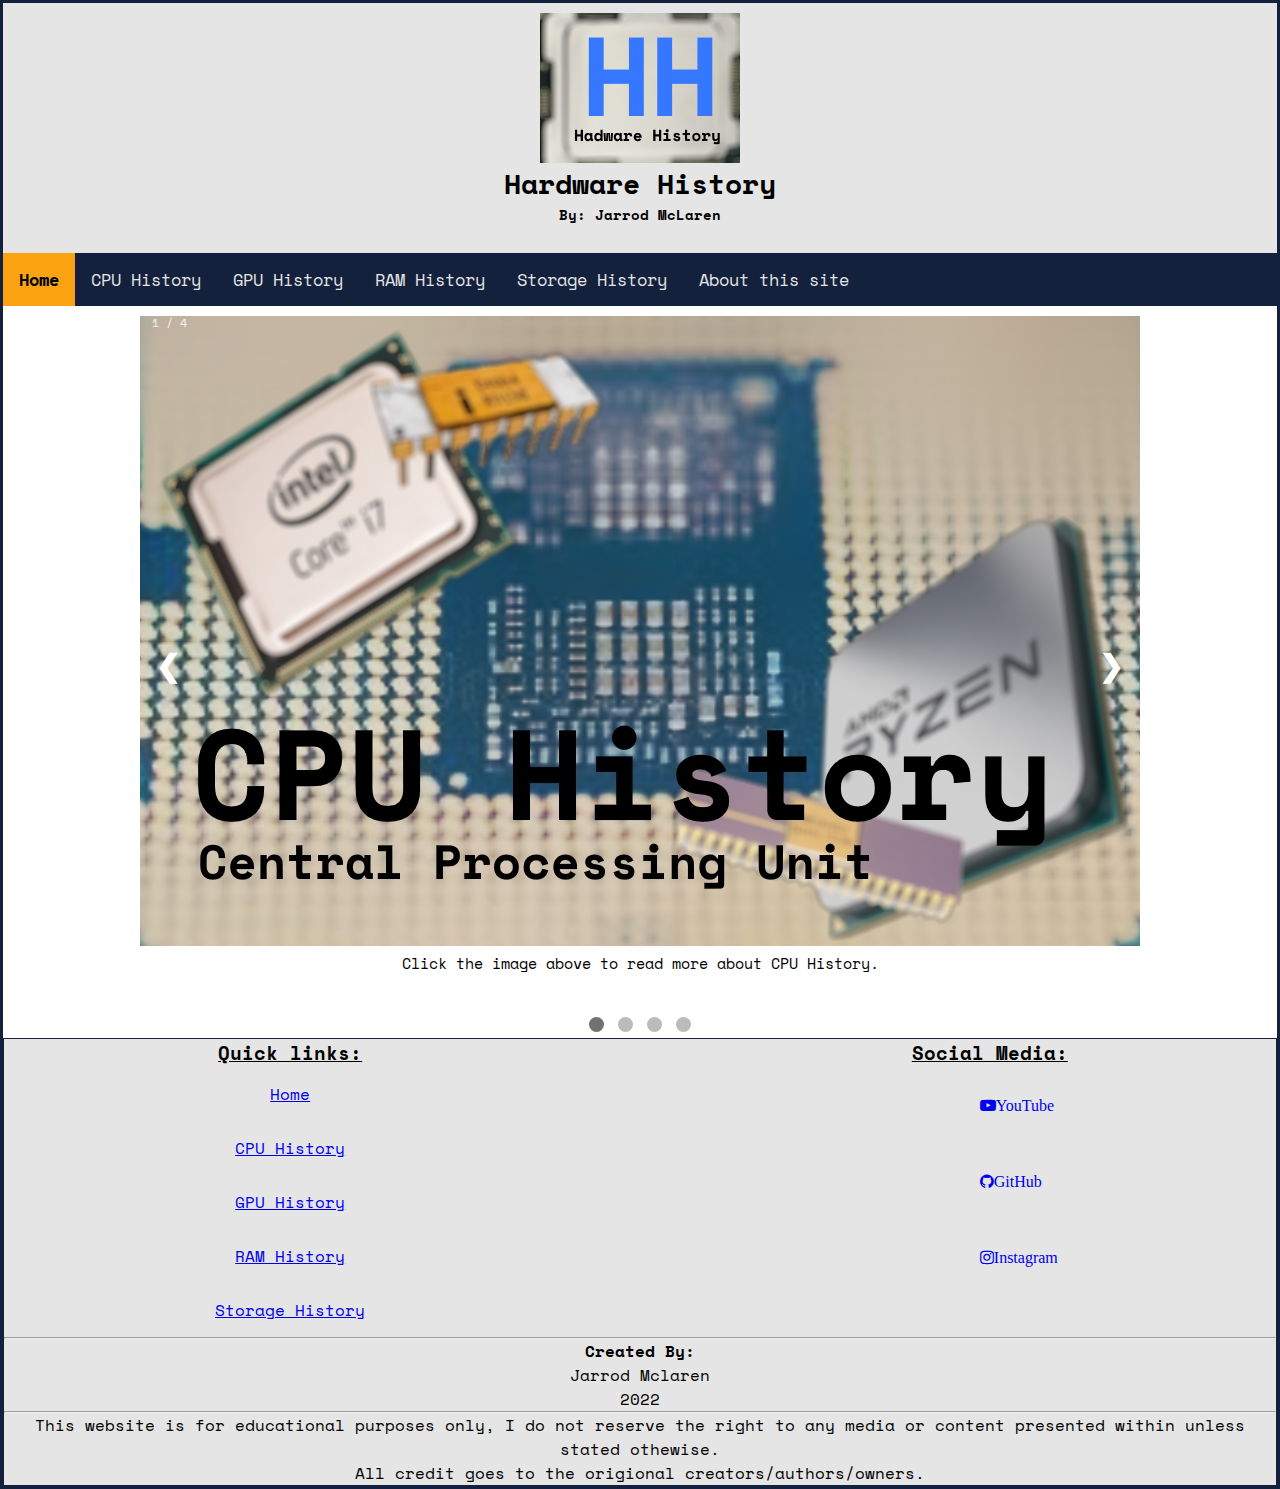
<file: index.html>
<!DOCTYPE html>
<html>
	<head>
		<meta charset="UTF-8">
		<meta name="viewport" content="width=device-width, inital-scale=1.0">
		<title>Homepage</title>
		<link rel="stylesheet" type="text/css" href="CSS/styleGlobal.css">
		<link rel="stylesheet" type="text/css" href="CSS/styleHome.css">
		<link href='https://fonts.googleapis.com/css?family=Space Mono' rel='stylesheet'>
		<link rel="stylesheet" href="https://cdnjs.cloudflare.com/ajax/libs/font-awesome/4.7.0/css/font-awesome.min.css">
		<script type="text/javascript" src="JS/scriptGlobal.js"></script>
	</head>
	<body>
		<header>
			<div class="headercontainer">
				<img src="MEDIA/siteicon.png" alt="Site Icon">
				<h1>Hardware History</h1>
				<h2>By: Jarrod McLaren</h2>
			</div>
		</header>
		<nav>
			<div class="topnav" id="myTopnav">
				<a href="index.html" class="active">Home</a>
				<a href="cpuTimeline.html">CPU History</a>
				<a href="gpuTimeline.html">GPU History</a>
				<a href="ramTimeline.html">RAM History</a>
				<a href="storageTimeline.html">Storage History</a>
				<a href="about.html">About this site</a>
				<a href="javascript:void(0);" class="icon" onclick="dropMenu()">
					<i class="fa fa-bars"></i>
				</a>
			</div>
		</nav>
		<content>
		<!--Content Section-->
			<div class="slideshow">
				<!--Slide 1-->
				<div class="slides fade">
					<div class="counter">1 / 4</div>
					<a href="cpuTimeline.html"><img src="MEDIA/cpuSlide.jpg" style="width:auto, height:auto"></a>
					<div class="text">Click the image above to read more about CPU History.</div>
				</div>
				<!--Slide 2-->
				<div class="slides fade">
					<div class="counter">2 / 4</div>
					<a href="gpuTimeline.html"><img src="MEDIA/gpuSlide.jpg" style="width:auto"></a>
					<div class="text">Click the image above to read more about GPU History.</div>
				</div>
				<!--Slide 3-->
				<div class="slides fade">
					<div class="counter">3 / 4</div>
					<a href="ramTimeline.html"><img src="MEDIA/ramSlide.jpg" style="width:auto"></a>
					<div class="text">Click the image above to read more about RAM History.</div>
				</div>
				<!--Slide 4-->
				<div class="slides fade">
					<div class="counter">4 / 4</div>
					<a href="storageTimeline.html"><img src="MEDIA/storageSide.jpg" style="width:auto"><a/>
					<div class="text">Click the image above to read more about Storage History.</div>
				</div>
				<!--Next and Previous-->
				<a class="prev" onclick="plusSlides(-1)">&#10094;</a>
				<a class="next" onclick="plusSlides(1)">&#10095;</a>
			</div>
			<br>
			<div style="text-align:center">
				<span class="dot" onclick="currentSlide(1)"></span>
				<span class="dot" onclick="currentSlide(2)"></span>
				<span class="dot" onclick="currentSlide(3)"></span>
				<span class="dot" onclick="currentSlide(3)"></span>
			</div>
		<!--End Content Section-->
		</content>
		<footer>
			<div id="quicklinks" class="col">
				<h3>Quick links:</h3>
				<ul>
					<li><a href="index.html">Home</a></li>
					<li><a href="cpuTimeline.html">CPU History</a></li>
					<li><a href="gpuTimeline.html">GPU History</a></li>
					<li><a href="ramTimeline.html">RAM History</a></li>
					<li><a href="storageTimeline.html">Storage History</a></li>
				</ul>
			</div>
			<div id="socials" class="col">
				<h3>Social Media:</h3>
				<ul>
					<li><a href="https://www.youtube.com" class="fa fa-youtube-play">YouTube</a></li>
					<li><a href="https://github.com/" class="fa fa-github">GitHub</a></li>
					<li><a href="https://www.instagram.com/" class="fa fa-instagram">Instagram</a></li>
				</ul>
			</div>
			<div id="disclaimer">
				<hr>
				<h4>Created By:</h4>
				<p>Jarrod Mclaren<br>2022</p>
				<hr>
				<p>This website is for educational purposes only, I do not reserve the right to any media or content presented within unless stated othewise.<br>All credit goes to the origional creators/authors/owners.</p>
			</div>
		</footer>
	<!--The script tag needs to be here as otherwise the java script tries to load the slideshow before the images are loaded-->
	<script type="text/javascript" src="JS/scriptSlideshow.js"></script>
	</body>
</html>
</file>
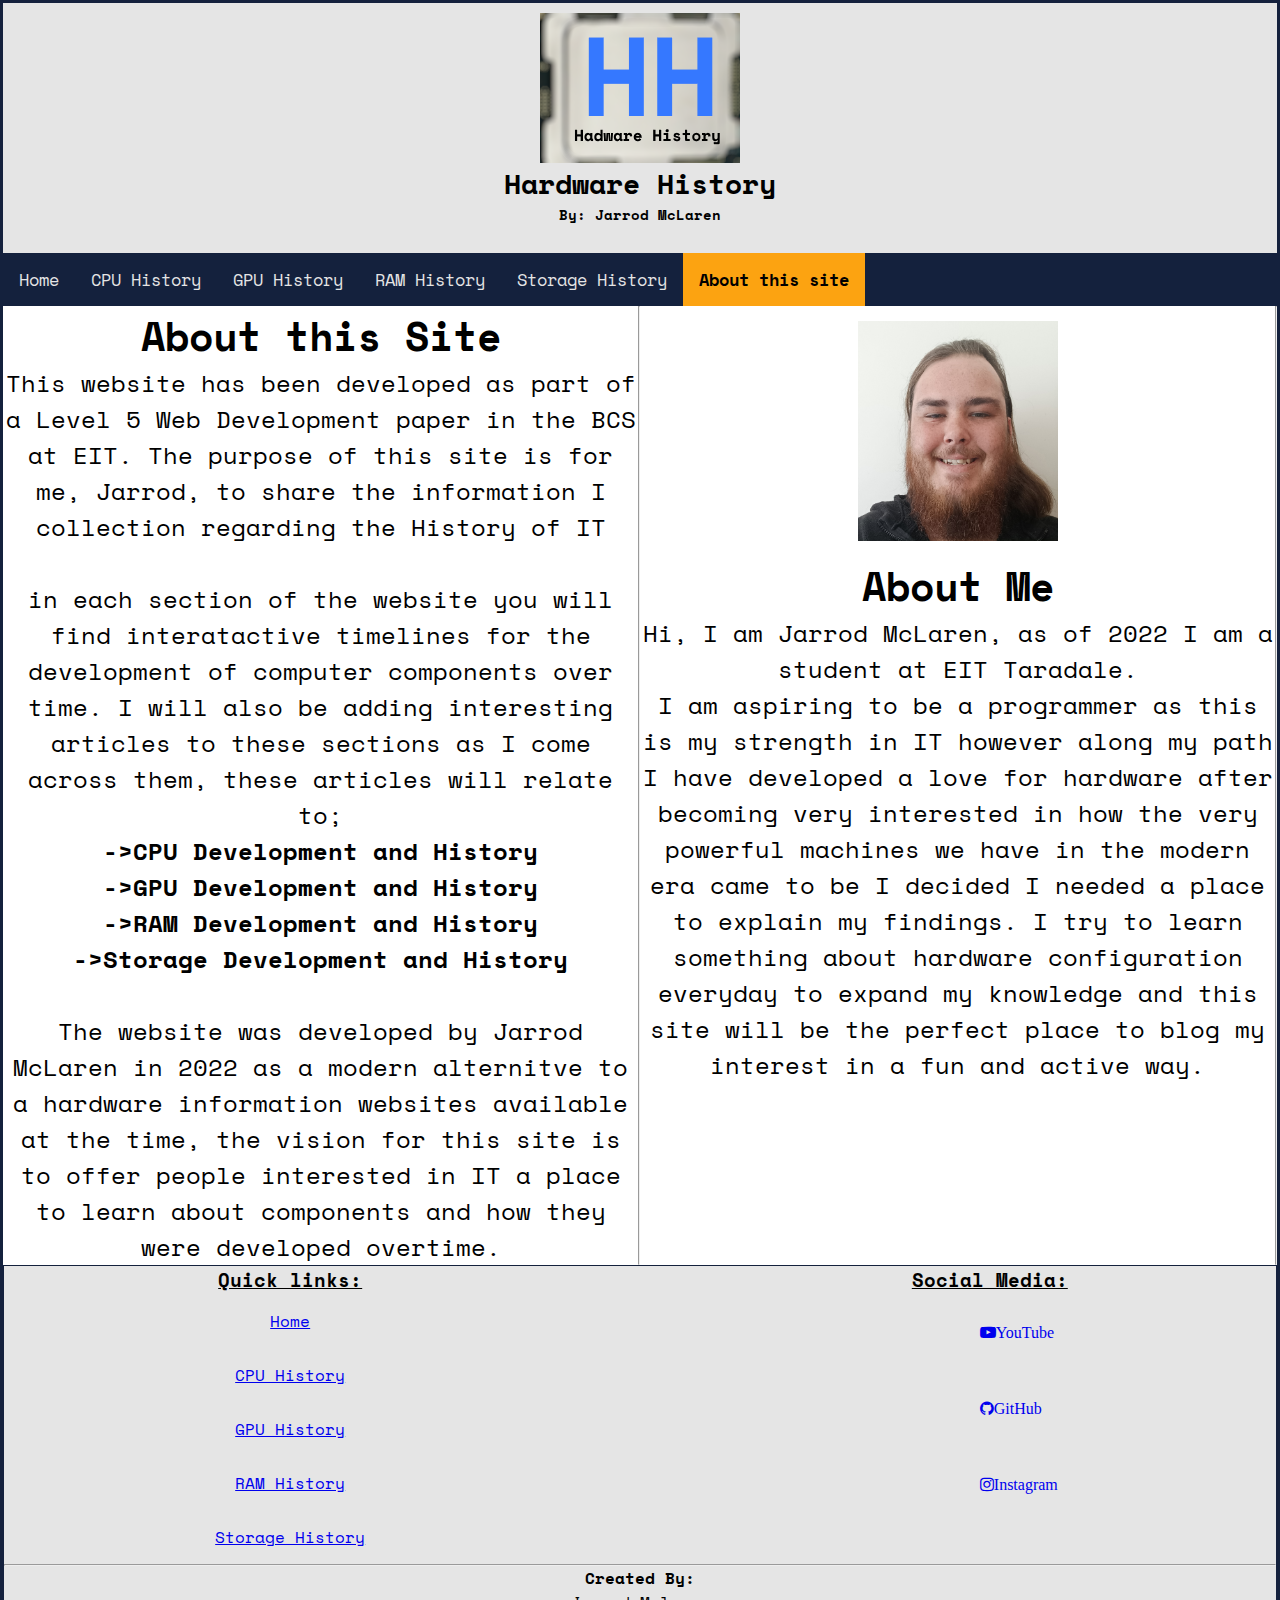
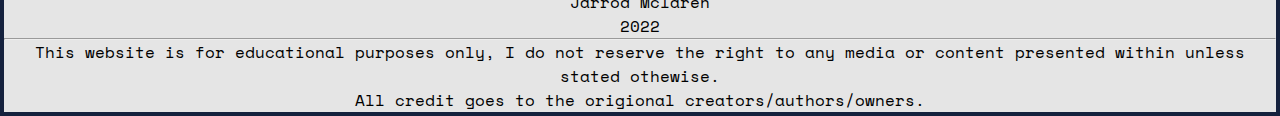
<file: about.html>
<!DOCTYPE html>
<html>
	<head>
		<meta charset="UTF-8">
		<meta name="viewport" content="width=device-width, inital-scale=1.0">
		<title>About This Site</title>
		<link rel="stylesheet" type="text/css" href="CSS/styleGlobal.css">
		<link href='https://fonts.googleapis.com/css?family=Space Mono' rel='stylesheet'>
		<link rel="stylesheet" href="https://cdnjs.cloudflare.com/ajax/libs/font-awesome/4.7.0/css/font-awesome.min.css">
		<script type="text/javascript" src="JS/scriptGlobal.js"></script>
	</head>
	<body>
		<header>
			<div class="headercontainer">
				<img src="MEDIA/siteicon.png" alt="Site Icon">
				<h1>Hardware History</h1>
				<h2>By: Jarrod McLaren</h2>
			</div>
		</header>
		<nav>
			<div class="topnav" id="myTopnav">
				<a href="index.html">Home</a>
				<a href="cpuTimeline.html">CPU History</a>
				<a href="gpuTimeline.html">GPU History</a>
				<a href="ramTimeline.html">RAM History</a>
				<a href="storageTimeline.html">Storage History</a>
				<a href="about.html" class="active">About this site</a>
				<a href="javascript:void(0);" class="icon" onclick="dropMenu()">
					<i class="fa fa-bars"></i>
				</a>
			</div>
		</nav>
		<content>
		<!--Content Section-->
			<div class="row">
				<div class="col">
					<h1>About this Site</h1>
					<p>This website has been developed as part of a Level 5 Web Development paper in the BCS at EIT.
						The purpose of this site is for me, Jarrod, to share the information I collection regarding the History of IT
						<br>
						<br>
						in each section of the website you will find interatactive timelines for the development of computer components over time.
						I will also be adding interesting articles to these sections as I come across them, these articles will relate to;<br>
						<b>->CPU Development and History</b><br>
						<b>->GPU Development and History</b><br>
						<b>->RAM Development and History</b><br>
						<b>->Storage Development and History</b>
						<br>
						<br>
						The website was developed by Jarrod McLaren in 2022 as a modern alternitve to a hardware information websites available at the time,
						the vision for this site is to offer people interested in IT a place to learn about components and how they were developed overtime.
						</p>
				</div>
				<hr>
				<div class="col">
					<img src="MEDIA/Profile.jpg" alt="Profile Picture">
					<h1>About Me</h1>
					<p>Hi, I am Jarrod McLaren, as of 2022 I am a student at EIT Taradale.<br>
					I am aspiring to be a programmer as this is my strength in IT however along my path I have developed a love for hardware
					after becoming very interested in how the very powerful machines we have in the modern era came to be I decided I needed a place to explain my findings.
					I try to learn something about hardware configuration everyday to expand my knowledge and this site will be the perfect place to blog my interest in a fun and active way.
					</p>
				</div>
				<hr>
			</div>
		<!--End Content Section-->
		</content>
		<footer>
			<div id="quicklinks" class="col">
				<h3>Quick links:</h3>
				<ul>
					<li><a href="index.html">Home</a></li>
					<li><a href="cpuTimeline.html">CPU History</a></li>
					<li><a href="gpuTimeline.html">GPU History</a></li>
					<li><a href="ramTimeline.html">RAM History</a></li>
					<li><a href="storageTimeline.html">Storage History</a></li>
				</ul>
			</div>
			<div id="socials" class="col">
				<h3>Social Media:</h3>
				<ul>
					<li><a href="https://www.youtube.com" class="fa fa-youtube-play">YouTube</a></li>
					<li><a href="https://github.com/" class="fa fa-github">GitHub</a></li>
					<li><a href="https://www.instagram.com/" class="fa fa-instagram">Instagram</a></li>
				</ul>
			</div>
			<div id="disclaimer">
				<hr>
				<h4>Created By:</h4>
				<p>Jarrod Mclaren<br>2022</p>
				<hr>
				<p>This website is for educational purposes only, I do not reserve the right to any media or content presented within unless stated othewise.<br>All credit goes to the origional creators/authors/owners.</p>
			</div>
		</footer>
	</body>
</html>
</file>
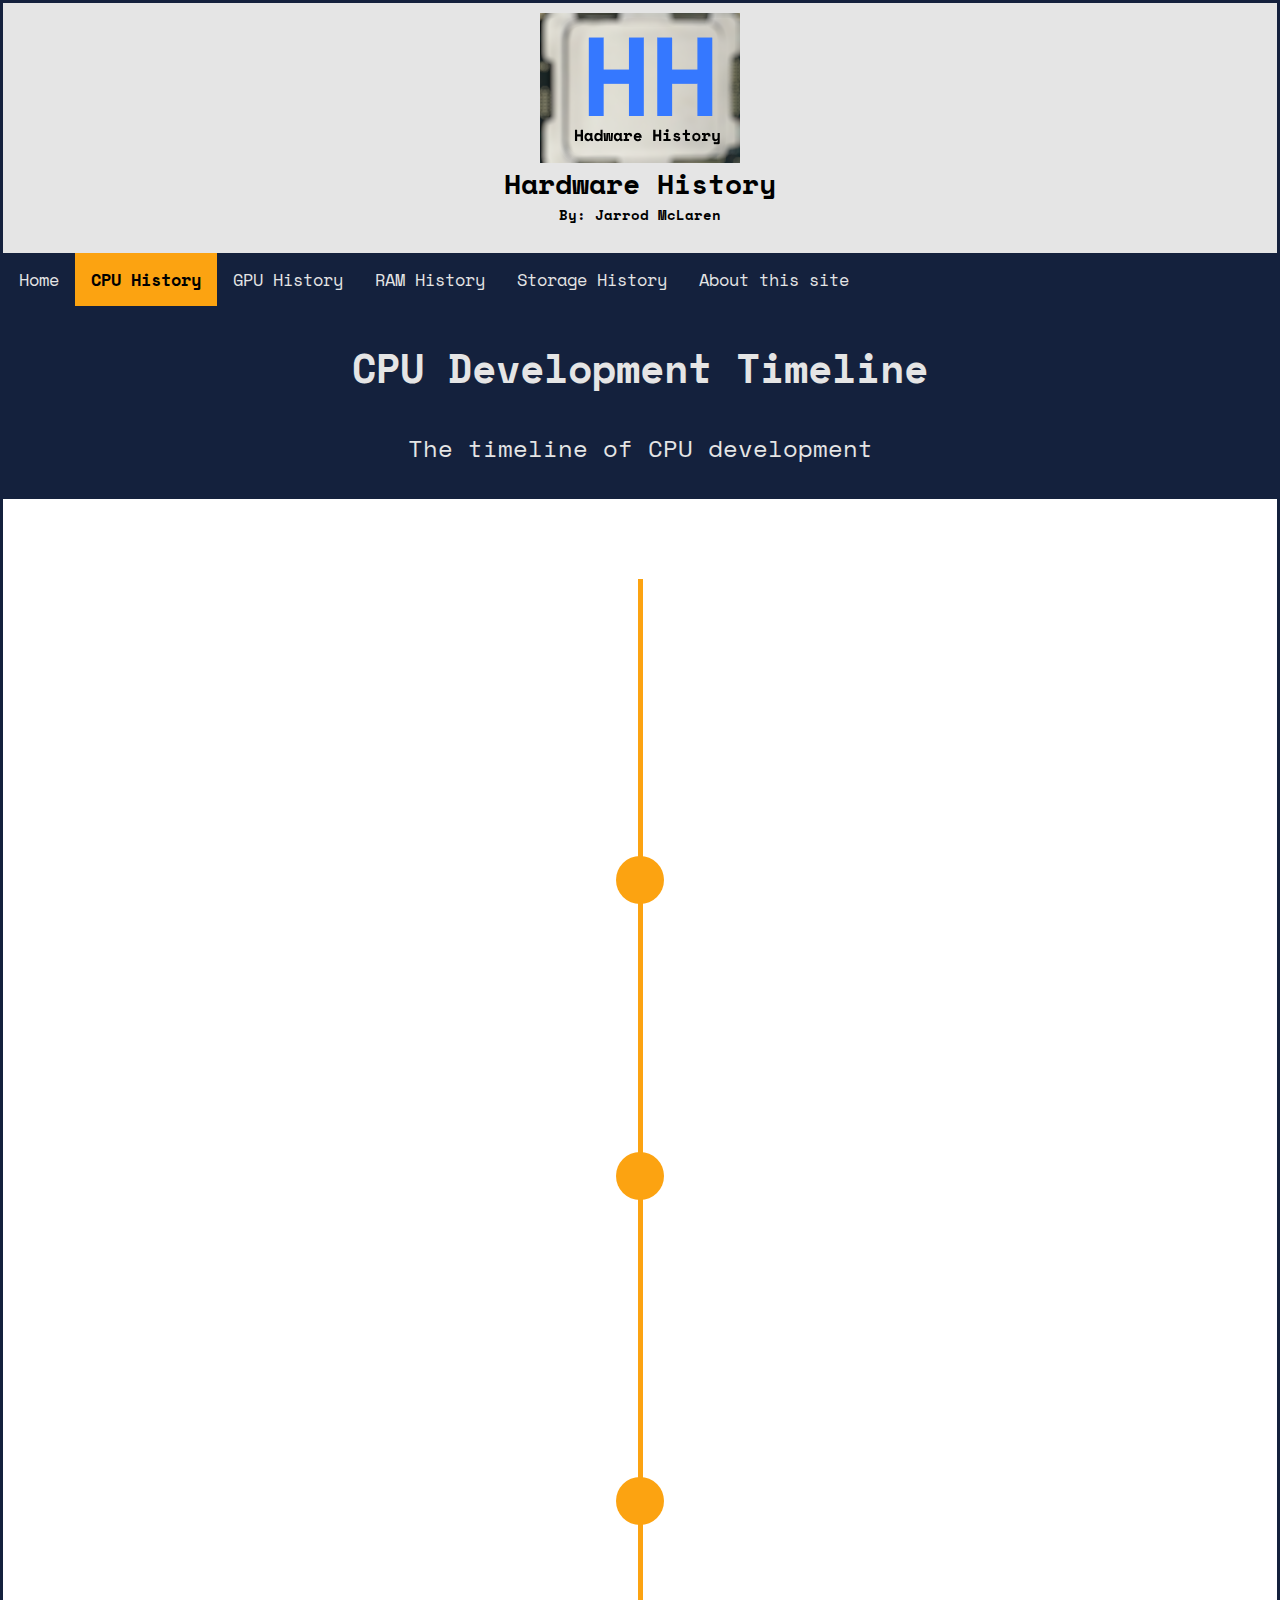
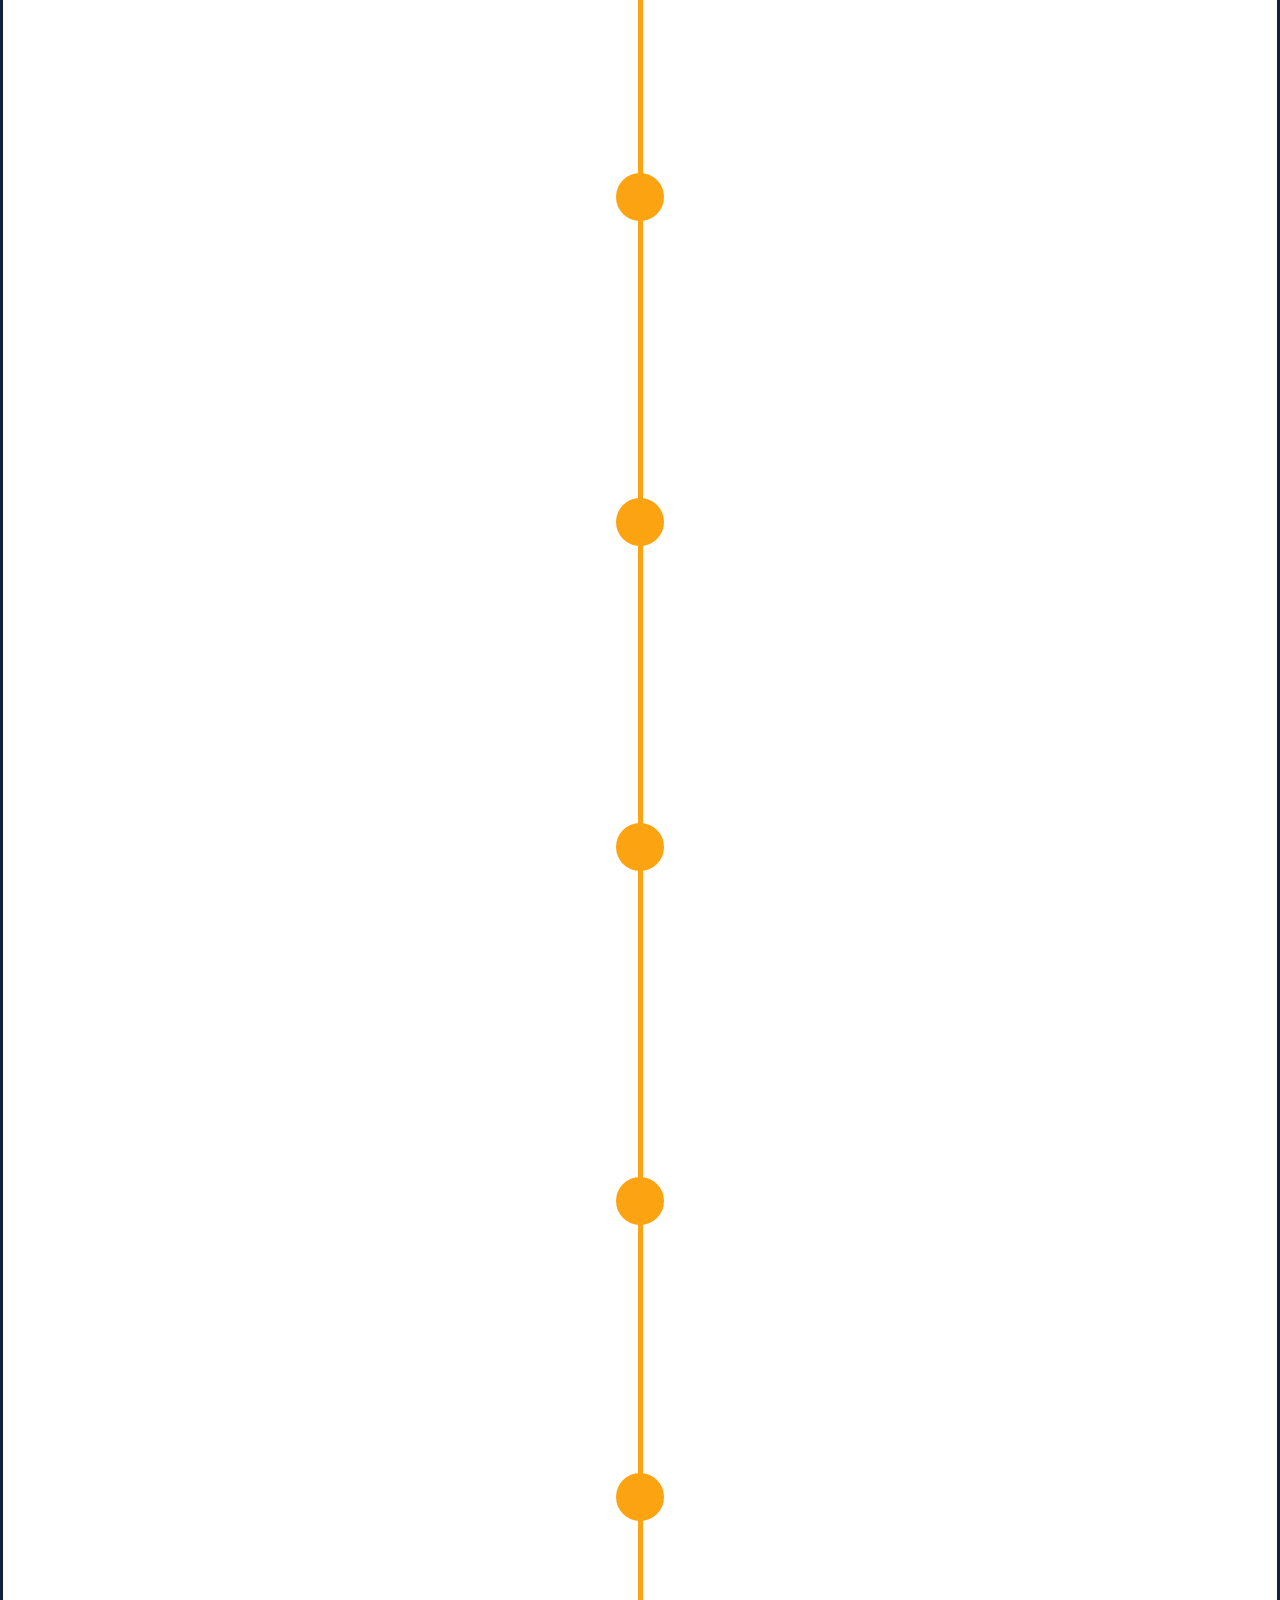
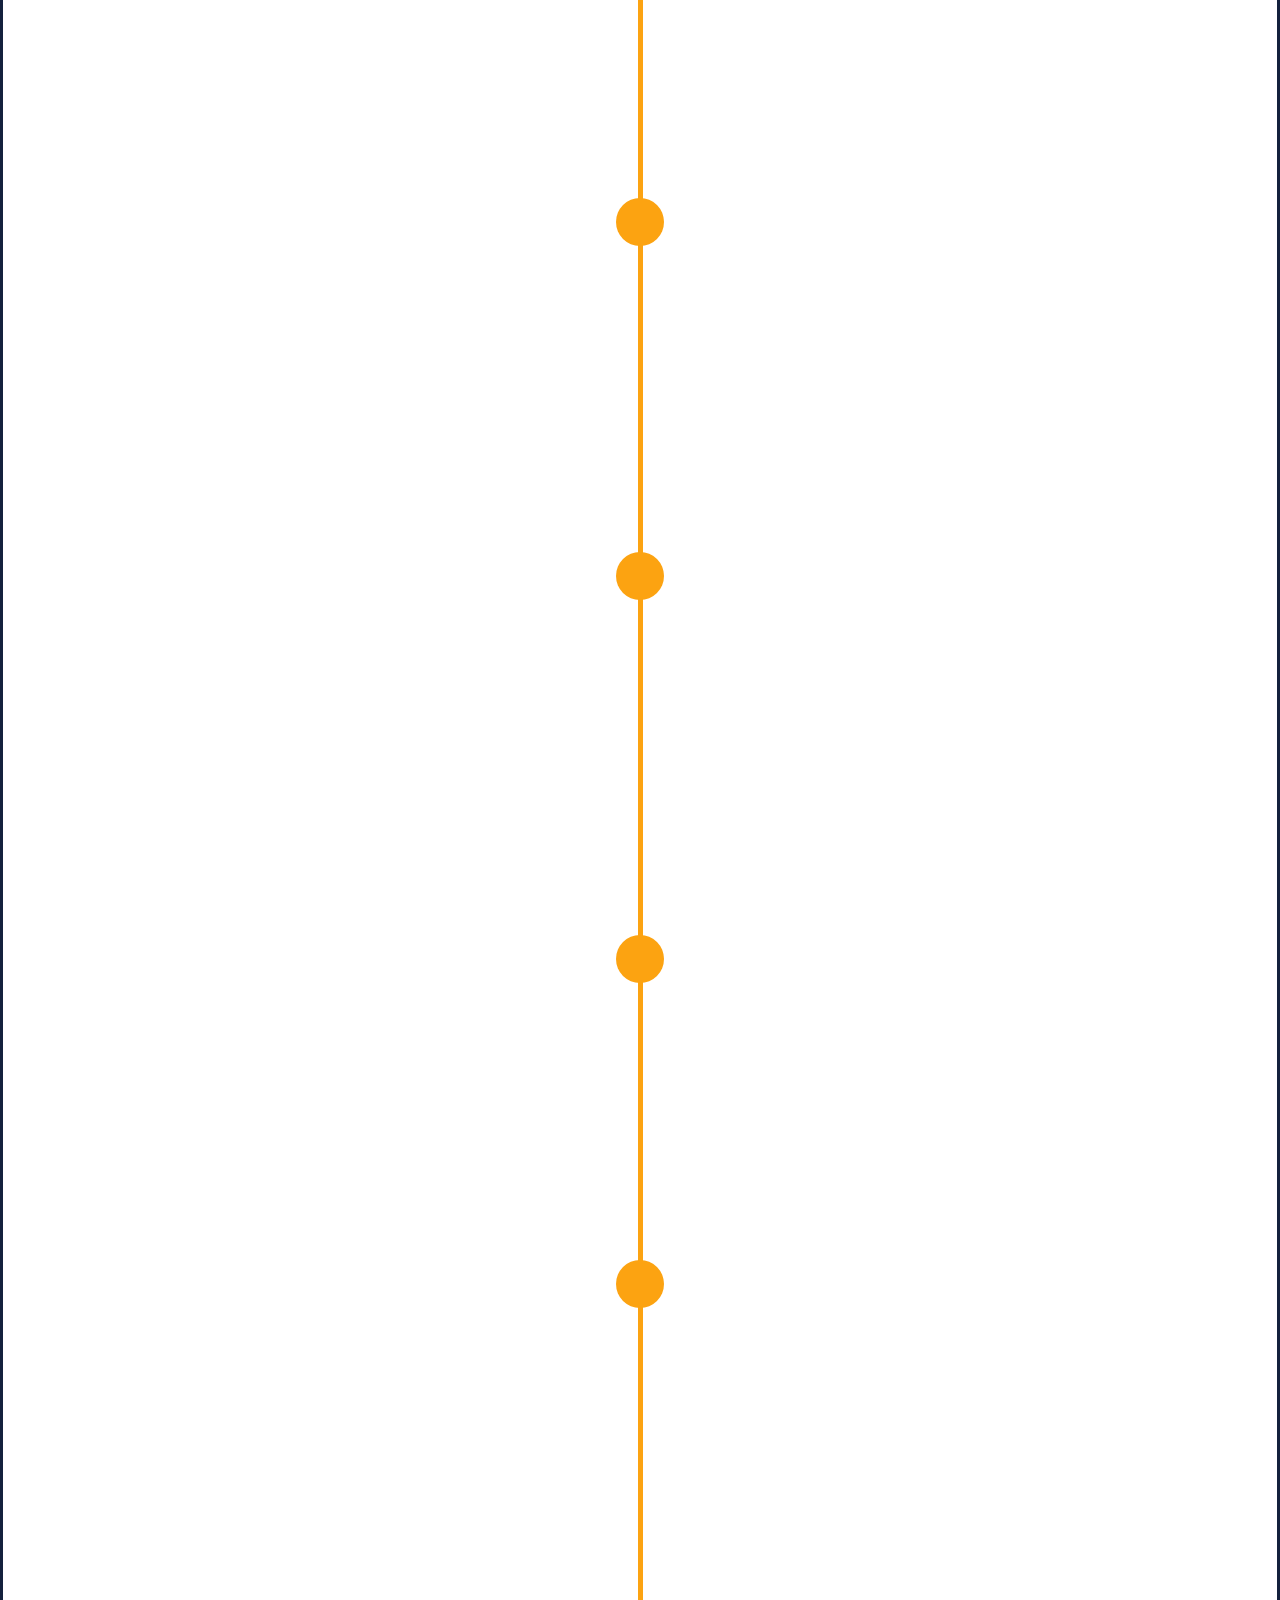
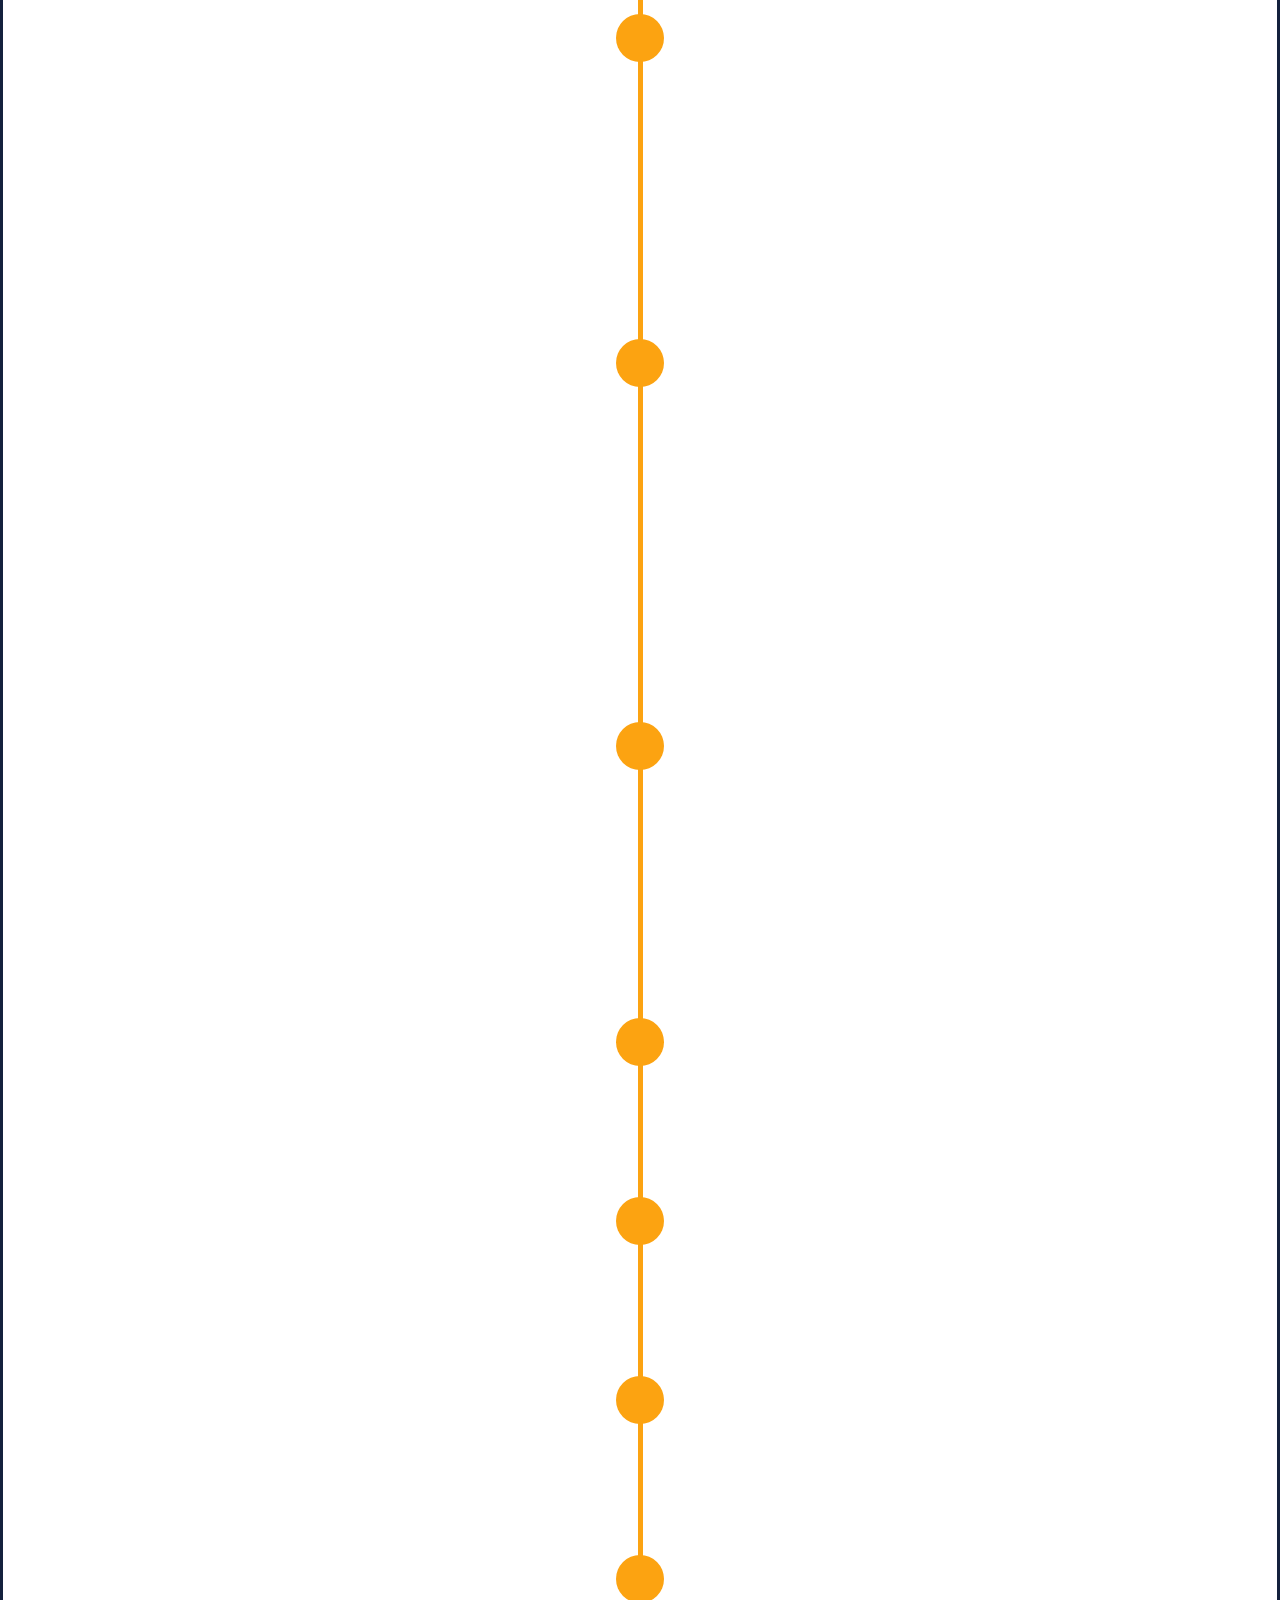
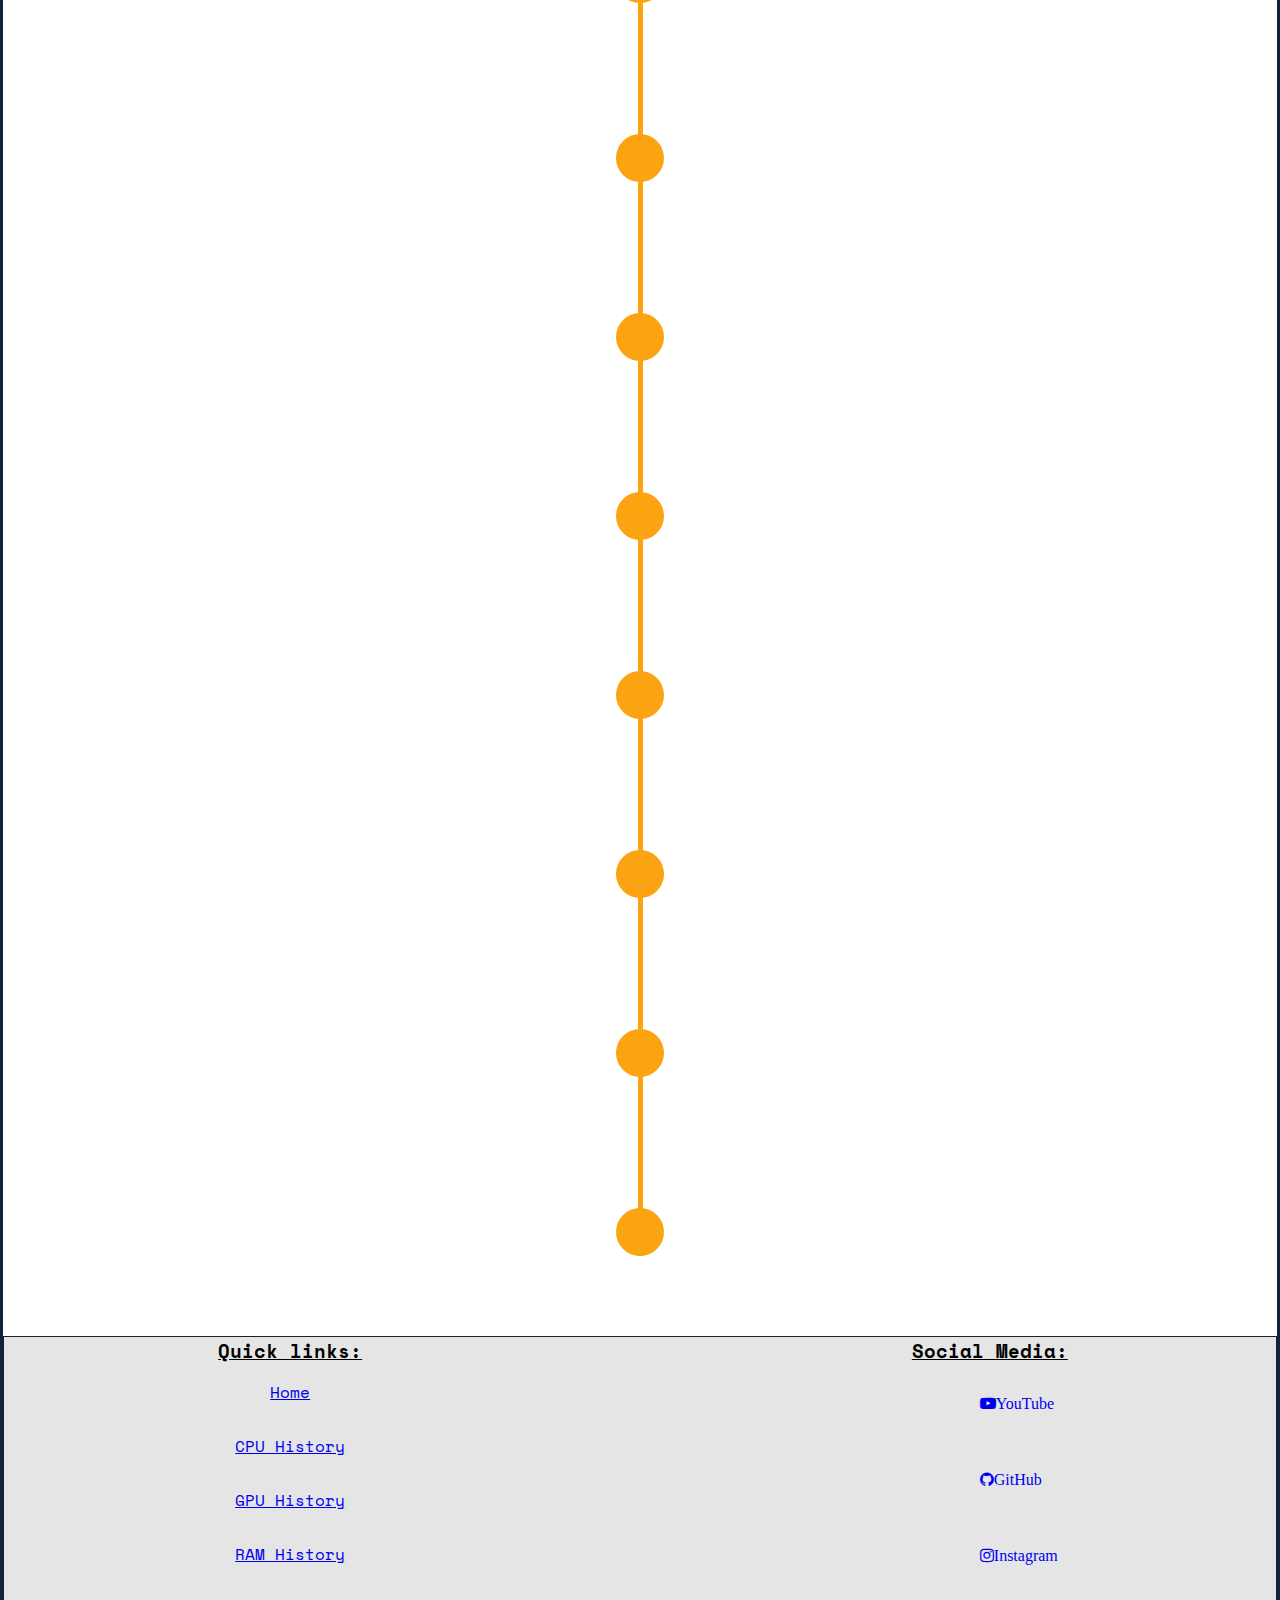
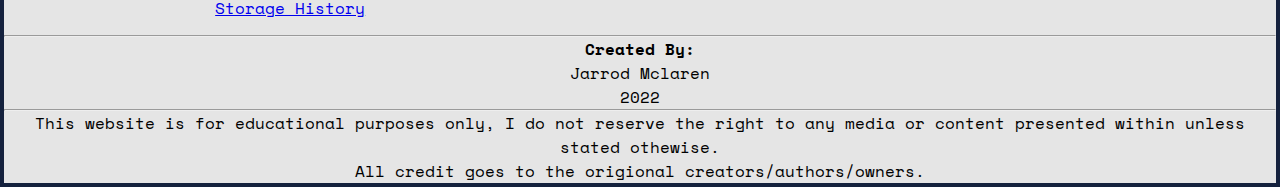
<file: cpuTimeline.html>
<!DOCTYPE html>
<html>
	<head>
		<meta charset="UTF-8">
		<meta name="viewport" content="width=device-width, inital-scale=1.0">
		<title>CPU Timeline</title>
		<link rel="stylesheet" type="text/css" href="CSS/styleGlobal.css">
		<link href='https://fonts.googleapis.com/css?family=Space Mono' rel='stylesheet'>
		<link rel="stylesheet" href="https://cdnjs.cloudflare.com/ajax/libs/font-awesome/4.7.0/css/font-awesome.min.css">
		<script type="text/javascript" src="JS/scriptGlobal.js"></script>
	</head>
	<body>
		<header>
			<div class="headercontainer">
				<img src="MEDIA/siteicon.png" alt="Site Icon">
				<h1>Hardware History</h1>
				<h2>By: Jarrod McLaren</h2>
			</div>
		</header>
		<nav>
			<div class="topnav" id="myTopnav">
				<a href="index.html">Home</a>
				<a href="cpuTimeline.html" class="active">CPU History</a>
				<a href="gpuTimeline.html">GPU History</a>
				<a href="ramTimeline.html">RAM History</a>
				<a href="storageTimeline.html">Storage History</a>
				<a href="about.html">About this site</a>
				<a href="javascript:void(0);" class="icon" onclick="dropMenu()">
					<i class="fa fa-bars"></i>
				</a>
			</div>
		</nav>
		<content>
		<!--Content Section-->
			<!--Container for title-->
			<section class="textSection">
				<div class="container">
					<h1>CPU Development Timeline</h1>
					<p>The timeline of CPU development</p>
				</div>
			</section>
			<!--Container for timeline-->
			<section class="timelineSection">
				<ul>
					<!--Timeline Entry 1-->
					<li>
						<div>
							<time>1971</time><h3>Intel 4004</h3>
							<p>
								The first microprocessor in history, Intel 4004
								was a 4-bit CPU designed for usage in
								calculators, or, as we say now, designed
								for "embedded applications".
							</p>
							<a href="cpuArticles.html"><button class="button">Read More...</button></a>
						</div>
					</li>
					<!--Timeline Entry 2-->
					<li>
						<div>
							<time>1972</time><h3>Intel 8008</h3>
							<p>
								The first 8-bit microprocessor, Intel 8008 was
								released 5 months after Intel 4004
								microprocessor.
							</p>
							<a href="cpuArticles.html"><button class="button">Read More...</button></a>
						</div>
					</li>
					<!--Timeline Entry 3-->
					<li>
						<div>
							<time>1974</time><h3>Intel 8080</h3>
							<p>
								Intel 8080 microprocessor is a successor to the
								Intel 8008 CPU. To ease transition to the 8080
								Intel made the new microprocessor source code
								compatible with the 8008.
							</p>
							<a href="cpuArticles.html"><button class="button">Read More...</button></a>
						</div>
					</li>	
					<!--Timeline Entry 4-->
					<li>
						<div>
							<time>1974</time><h3>Intel 4040</h3>
							<p>
								Intel 4040 is an enhanced version of Intel 4004 microprocessor.
							</p>
							<a href="cpuArticles.html"><button class="button">Read More...</button></a>
						</div>
					</li>
					<!--Timeline Entry 5-->
					<li>
						<div>
							<time>1974</time><h3>Motorola 6800</h3>
							<p>
								Motorola 6800 is a 8-bit microprocessor which was released at about the same time as Intel 8080. The 6800 had 16-bit address bus and could address up to 64 KB of memory.
							</p>
							<a href="cpuArticles.html"><button class="button">Read More...</button></a>
						</div>
					</li>
					<!--Timeline Entry 6-->
					<li>
						<div>
							<time>1974</time><h3>Texas Instruments TMS1000</h3>
							<p>
								Texas Instruments TMS1000 family of 4-bit microcontrollers was introduced in 1974. The TMS 1000 microcontrollers had very simple design	
							</p>
							<a href="cpuArticles.html"><button class="button">Read More...</button></a>
						</div>
					</li>
					<!--Timeline Entry 7-->
					<li>
						<div>
							<time>1975</time><h3>AMD1820-2378</h3>
							<p>
								AMD 2901 bit-slice processor family includes 2901
								and 2903 4-bit microprocessors slices, 2909 and
								2911 microprogram sequencers, 2910 microprogram
								controller and other support chips.
							</p>
							<a href="cpuArticles.html"><button class="button">Read More...</button></a>
						</div>
					</li>
					<!--Timeline Entry 8-->
					<li>
						<div>
							<time>1976</time><h3>Intel 8085</h3>
							<p>
								Intel 8085 microprocessor is the next generation of Intel 8080.
							</p>
							<a href="cpuArticles.html"><button class="button">Read More...</button></a>
						</div>
					</li>
					<!--Timeline Entry 9-->
					<li>
						<div>
							<time>1976</time><h3>Fairchild 3850</h3>
							<p>
								Fairchild F8 or 3850 is a multi-chip
								microcontroller. The F8 is based on the 3850
								chip - this chip integrates 8-bit ALU, 64-bytes
								scratchpad RAM and two 8-bit I/O ports.
							</p>
							<a href="cpuArticles.html"><button class="button">Read More...</button></a>
						</div>
					</li>
					<!--Timeline Entry 10-->
					<li>
						<div>
							<time>1978</time><h3>Intel 8086</h3>
							<p>
								Intel 8086 microprocessor is a first member of
								x86 family of processors. Advertised as a "source-
								code compatible" with Intel 8080 and Intel 8085
								processors, the 8086 was not object code
								compatible with them.
							</p>
							<a href="cpuArticles.html"><button class="button">Read More...</button></a>
						</div>
					</li>
					<!--Timeline Entry 11-->
					<li>
						<div>
							<time>1979</time><h3>Intel 8088</h3>
							<p>
								Intel 8088 microprocessor is almost identical to
								the Intel 8086 processor with the exception of
								the external data bus. External data bus width of
								the 8088 was reduced to 8 bits, and instruction
								queue size and prefetching algorithms were
								changed.
							</p>
							<a href="cpuArticles.html"><button class="button">Read More...</button></a>
						</div>
					</li>
					<!--Timeline Entry 12-->
					<li>
						<div>
							<time>1979</time><h3>Motorola 68000</h3>
							<p>
								The Motorola 68000 is a 16/32-bit complex instruction set computer (CISC) microprocessor, 
								introduced in 1979 by Motorola Semiconductor Products Sector.
							</p>
							<a href="cpuArticles.html"><button class="button">Read More...</button></a>
						</div>
					</li>
					<!--Timeline Entry 13-->
					<li>
						<div>
							<time>1982</time><h3>Intel 80186</h3>
							<p>
								Intel 80186 microprocessor, sometimes called
								i186, is an enhanced version of Intel 8086 16-bit
								processor. Being completely object code
								compatible with the 8086, the 80186 integrated
								many system components into one chip
							</p>
							<a href="cpuArticles.html"><button class="button">Read More...</button></a>
						</div>
					</li>
					<!--Timeline Entry 14-->
					<li>
						<div>
							<time>1982</time><h3>Intel 80286</h3>
							<p>
								Intel 80286 is a next generation of 8086 16-bit
								processor. The 80286 microprocessor included new
								instructions that were introduced by 80188/80186
								processors
							</p>
							<a href="cpuArticles.html"><button class="button">Read More...</button></a>
						</div>
					</li>
					<!--Timeline Entry 15-->
					<li>
						<div>
							<time>1987</time><h3>Intel 80387</h3>
							<p>
								Intel 80387 is a co-processor for 80386
								microprocessor family. The 80387 runs at the same
								speed as the 80386 and supports all execution
								modes of the main processor - real, protected and
								virtual. Being fully object-code compatible with
								80287 and 8087 co-processors, the 80387 has much
								greater performance.
							</p>
							<a href="cpuArticles.html"><button class="button">Read More...</button></a>
						</div>
					</li>
					<!--Timeline Entry 16-->
					<li>
						<div>
							<time>1987</time><h3>AMD29000-16GC</h3>
							<p>
								29K 3-bus microprocessors included the 29000,
								29005 and 29050. They have seperate buses for
								data, addresses and instructions.
							</p>
							<a href="cpuArticles.html"><button class="button">Read More...</button></a>
						</div>
					</li>
					<!--Timeline Entry 17-->
					<li>
						<div>
							<time></time><h3></h3>
							<p>
								
							</p>
							<a href="cpuArticles.html"><button class="button">Read More...</button></a>
						</div>
					</li>
					<!--Timeline Entry 18-->
					<li>
						<div>
							<time></time><h3></h3>
							<p>
								
							</p>
							<a href="cpuArticles.html"><button class="button">Read More...</button></a>
						</div>
					</li>
					<!--Timeline Entry 19-->
					<li>
						<div>
							<time></time><h3></h3>
							<p>
								
							</p>
							<a href="cpuArticles.html"><button class="button">Read More...</button></a>
						</div>
					</li>
					<!--Timeline Entry 20-->
					<li>
						<div>
							<time></time><h3></h3>
							<p>
								
							</p>
							<a href="cpuArticles.html"><button class="button">Read More...</button></a>
						</div>
					</li>
					<!--Timeline Entry 21-->
					<li>
						<div>
							<time></time><h3></h3>
							<p>
								
							</p>
							<a href="cpuArticles.html"><button class="button">Read More...</button></a>
						</div>
					</li>
					<!--Timeline Entry 22-->
					<li>
						<div>
							<time></time><h3></h3>
							<p>
								
							</p>
							<a href="cpuArticles.html"><button class="button">Read More...</button></a>
						</div>
					</li>
					<!--Timeline Entry 23-->
					<li>
						<div>
							<time></time><h3></h3>
							<p>
								
							</p>
							<a href="cpuArticles.html"><button class="button">Read More...</button></a>
						</div>
					</li>
					<!--Timeline Entry 24-->
					<li>
						<div>
							<time></time><h3></h3>
							<p>
								
							</p>
							<a href="cpuArticles.html"><button class="button">Read More...</button></a>
						</div>
					</li>
					<!--Timeline Entry 25-->
					<li>
						<div>
							<time></time><h3></h3>
							<p>
								
							</p>
							<a href="cpuArticles.html"><button class="button">Read More...</button></a>
						</div>
					</li>
					<!--Timeline Entry 26-->
					<li>
						<div>
							<time></time><h3></h3>
							<p>
								
							</p>
							<a href="cpuArticles.html"><button class="button">Read More...</button></a>
						</div>
					</li>
				</ul>
			</section>
		<!--End Content Section-->
		</content>
		<footer>
			<div id="quicklinks" class="col">
				<h3>Quick links:</h3>
				<ul>
					<li><a href="index.html">Home</a></li>
					<li><a href="cpuTimeline.html">CPU History</a></li>
					<li><a href="gpuTimeline.html">GPU History</a></li>
					<li><a href="ramTimeline.html">RAM History</a></li>
					<li><a href="storageTimeline.html">Storage History</a></li>
				</ul>
			</div>
			<div id="socials" class="col">
				<h3>Social Media:</h3>
				<ul>
					<li><a href="https://www.youtube.com" class="fa fa-youtube-play">YouTube</a></li>
					<li><a href="https://github.com/" class="fa fa-github">GitHub</a></li>
					<li><a href="https://www.instagram.com/" class="fa fa-instagram">Instagram</a></li>
				</ul>
			</div>
			<div id="disclaimer">
				<hr>
				<h4>Created By:</h4>
				<p>Jarrod Mclaren<br>2022</p>
				<hr>
				<p>This website is for educational purposes only, I do not reserve the right to any media or content presented within unless stated othewise.<br>All credit goes to the origional creators/authors/owners.</p>
			</div>
		</footer>
	<script type="text/javascript" src="JS/scriptTimeline.js"></script>
	</body>
</html>
</file>
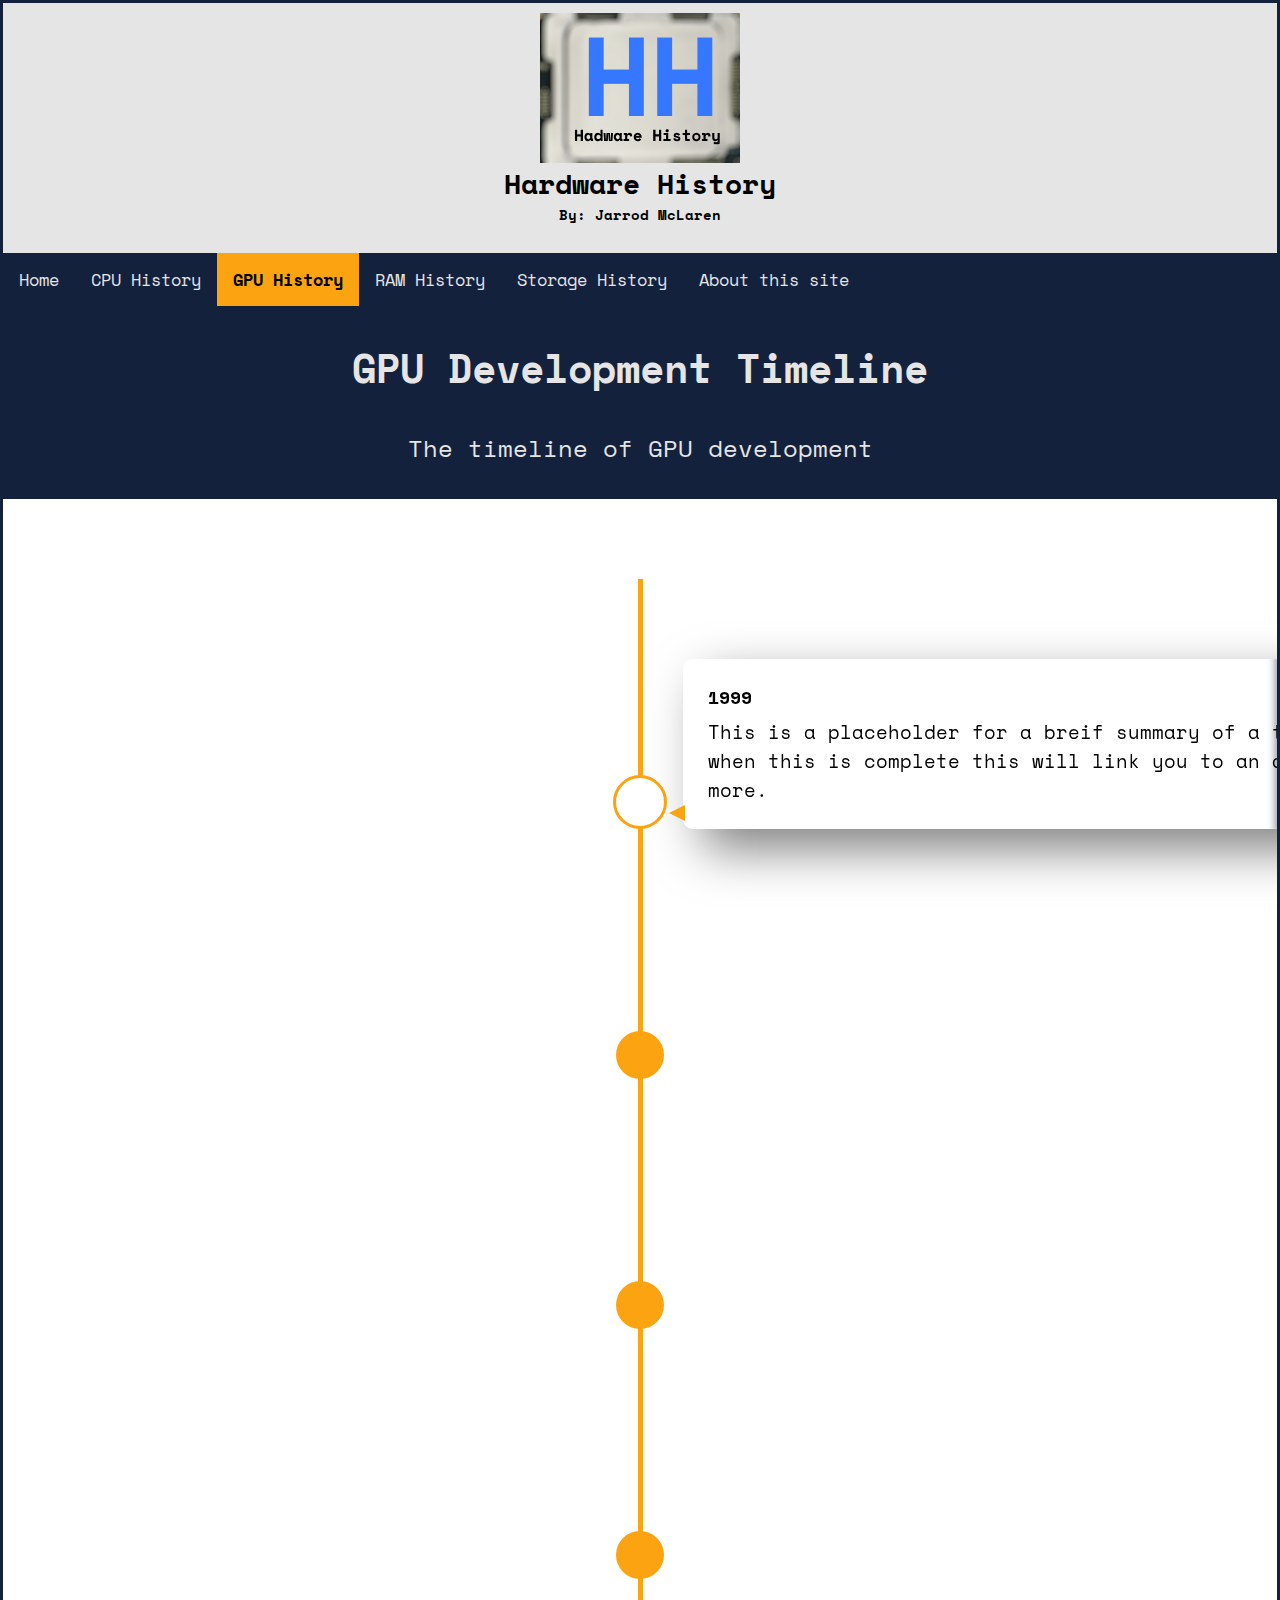
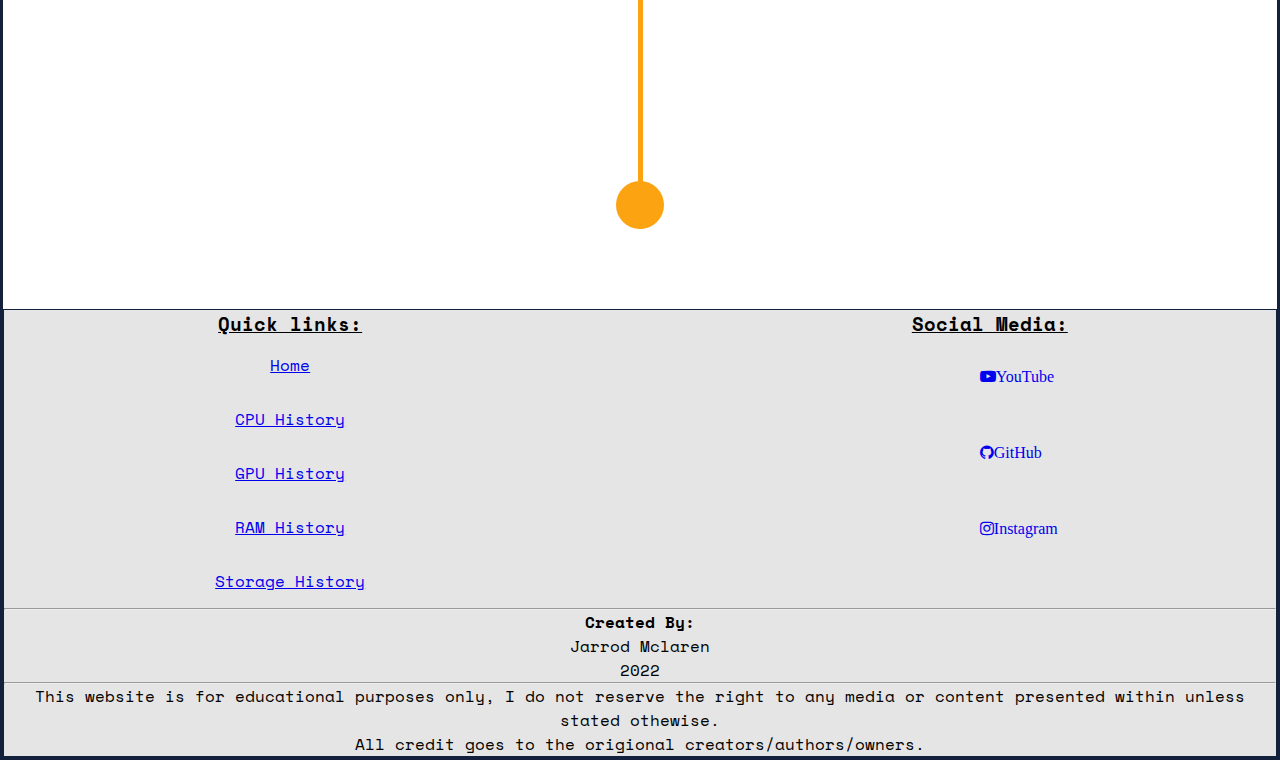
<file: gpuTimeline.html>
<!DOCTYPE html>
<html>
	<head>
		<meta charset="UTF-8">
		<meta name="viewport" content="width=device-width, inital-scale=1.0">
		<title>GPU Timeline</title>
		<link rel="stylesheet" type="text/css" href="CSS/styleGlobal.css">
		<link href='https://fonts.googleapis.com/css?family=Space Mono' rel='stylesheet'>
		<link rel="stylesheet" href="https://cdnjs.cloudflare.com/ajax/libs/font-awesome/4.7.0/css/font-awesome.min.css">
		<script type="text/javascript" src="JS/scriptGlobal.js"></script>
	</head>
	<body>
		<header>
			<div class="headercontainer">
				<img src="MEDIA/siteicon.png" alt="Site Icon">
				<h1>Hardware History</h1>
				<h2>By: Jarrod McLaren</h2>
			</div>
		</header>
		<nav>
			<div class="topnav" id="myTopnav">
				<a href="index.html">Home</a>
				<a href="cpuTimeline.html">CPU History</a>
				<a href="gpuTimeline.html" class="active">GPU History</a>
				<a href="ramTimeline.html">RAM History</a>
				<a href="storageTimeline.html">Storage History</a>
				<a href="about.html">About this site</a>
				<a href="javascript:void(0);" class="icon" onclick="dropMenu()">
					<i class="fa fa-bars"></i>
				</a>
			</div>
		</nav>
		<content>
		<!--Content Section-->
			<!--Container for title-->
			<section class="textSection">
				<div class="container">
					<h1>GPU Development Timeline</h1>
					<p>The timeline of GPU development</p>
				</div>
			</section>
			<!--Container for timeline-->
			<section class="timelineSection">

				<ul>
					<li>
						<div>
							<time>1999</time>
							<p>This is a placeholder for a breif summary of a timeline entry, when this is complete this will link you to an article to read more.</p>
						</div>
					</li>
					
					<!--Timeline Entry-->
					<li>
						<div>
							<time>2000</time>
							<p>This is a placeholder for a breif summary of a timeline entry, when this is complete this will link you to an article to read more.</p>
						</div>
					</li>
					
					<!--Timeline Entry-->
					<li>
						<div>
							<time>2001</time>
							<p>This is a placeholder for a breif summary of a timeline entry, when this is complete this will link you to an article to read more.</p>
						</div>
					</li>
					
					<!--Timeline Entry-->
					<li>
						<div>
							<time>2002</time>
							<p>This is a placeholder for a breif summary of a timeline entry, when this is complete this will link you to an article to read more.</p>
						</div>
					</li>
					
					<li>
						<div>
							<time>2003</time>
							<p>This is a placeholder for a breif summary of a timeline entry, when this is complete this will link you to an article to read more.</p>
						</div>
					</li>
			</section>
		<!--End Content Section-->
		</content>
		<footer>
			<div id="quicklinks" class="col">
				<h3>Quick links:</h3>
				<ul>
					<li><a href="index.html">Home</a></li>
					<li><a href="cpuTimeline.html">CPU History</a></li>
					<li><a href="gpuTimeline.html">GPU History</a></li>
					<li><a href="ramTimeline.html">RAM History</a></li>
					<li><a href="storageTimeline.html">Storage History</a></li>
				</ul>
			</div>
			<div id="socials" class="col">
				<h3>Social Media:</h3>
				<ul>
					<li><a href="https://www.youtube.com" class="fa fa-youtube-play">YouTube</a></li>
					<li><a href="https://github.com/" class="fa fa-github">GitHub</a></li>
					<li><a href="https://www.instagram.com/" class="fa fa-instagram">Instagram</a></li>
				</ul>
			</div>
			<div id="disclaimer">
				<hr>
				<h4>Created By:</h4>
				<p>Jarrod Mclaren<br>2022</p>
				<hr>
				<p>This website is for educational purposes only, I do not reserve the right to any media or content presented within unless stated othewise.<br>All credit goes to the origional creators/authors/owners.</p>
			</div>
		</footer>
	<script type="text/javascript" src="JS/scriptTimeline.js"></script>
	</body>
</html>
</file>
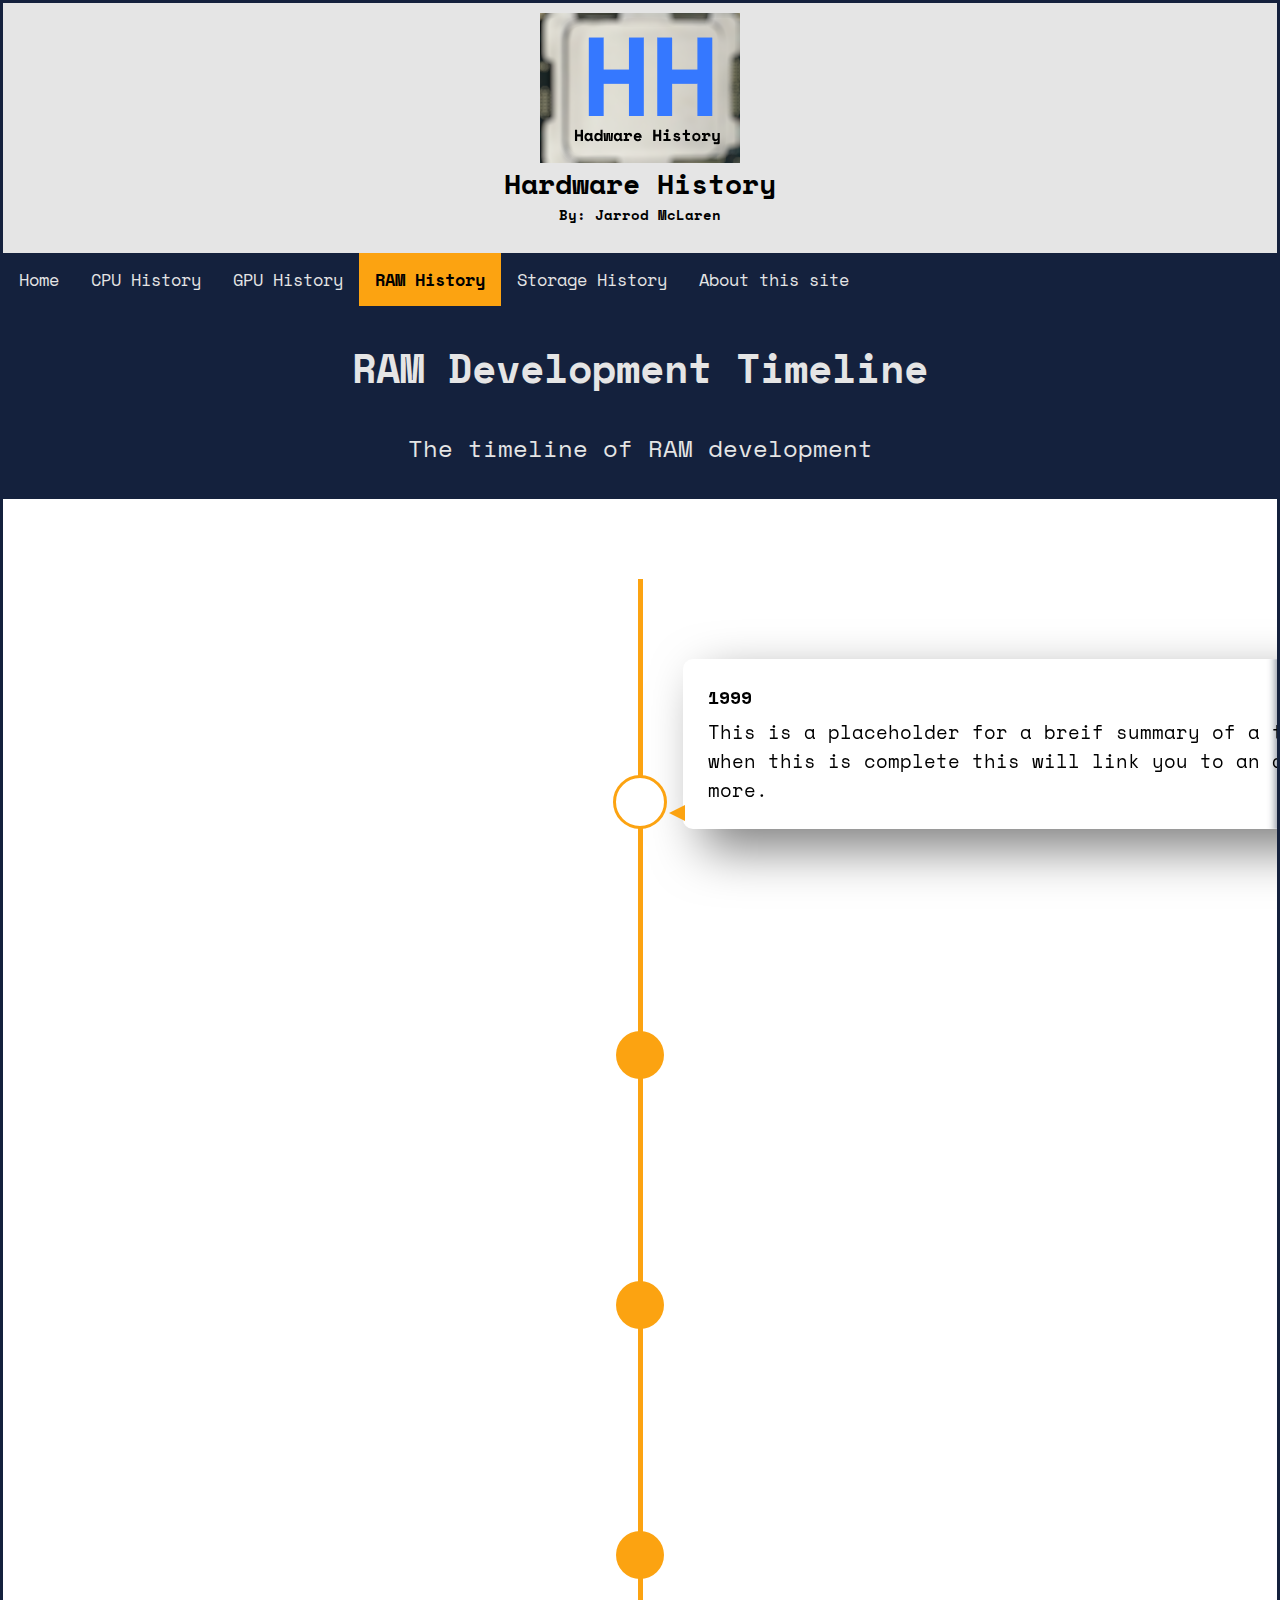
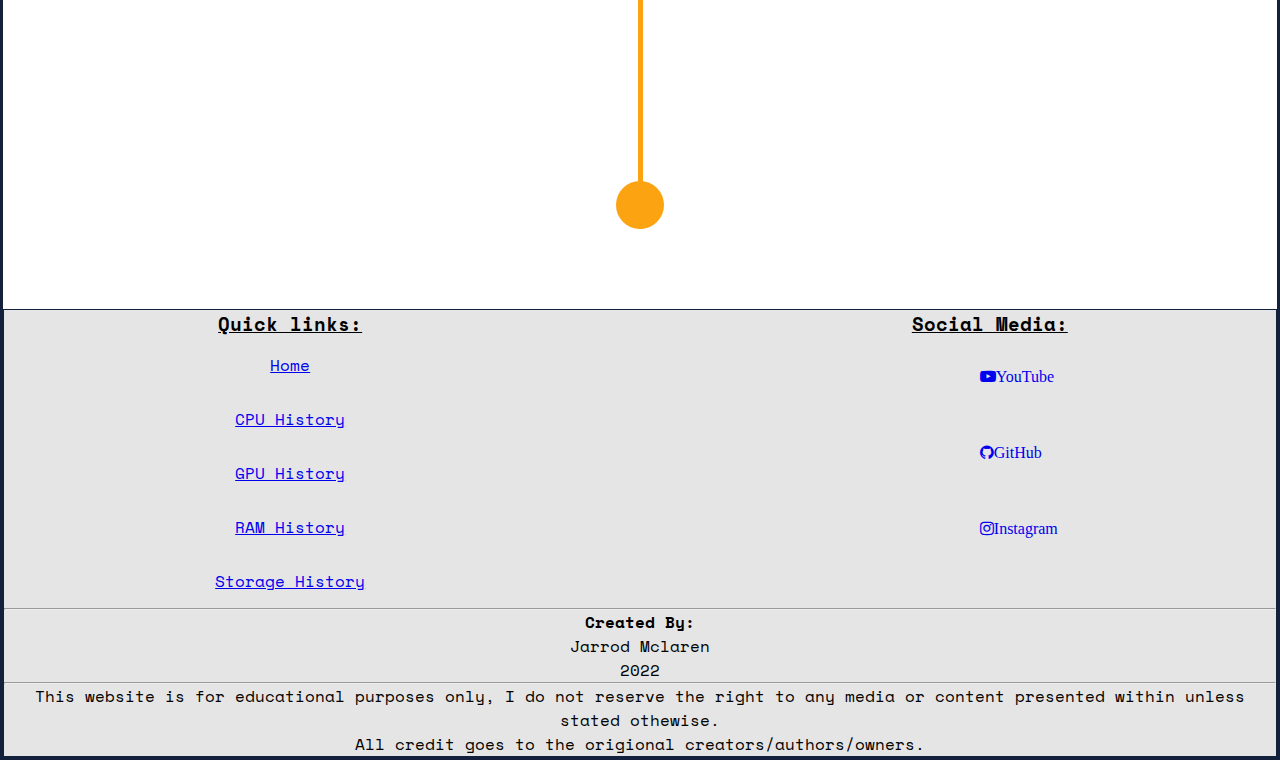
<file: ramTimeline.html>
<!DOCTYPE html>
<html>
	<head>
		<meta charset="UTF-8">
		<meta name="viewport" content="width=device-width, inital-scale=1.0">
		<title>RAM Timeline</title>
		<link rel="stylesheet" type="text/css" href="CSS/styleGlobal.css">
		<link href='https://fonts.googleapis.com/css?family=Space Mono' rel='stylesheet'>
		<link rel="stylesheet" href="https://cdnjs.cloudflare.com/ajax/libs/font-awesome/4.7.0/css/font-awesome.min.css">
		<script type="text/javascript" src="JS/scriptGlobal.js"></script>
	</head>
	<body>
		<header>
			<div class="headercontainer">
				<img src="MEDIA/siteicon.png" alt="Site Icon">
				<h1>Hardware History</h1>
				<h2>By: Jarrod McLaren</h2>
			</div>
		</header>
		<nav>
			<div class="topnav" id="myTopnav">
				<a href="index.html">Home</a>
				<a href="cpuTimeline.html">CPU History</a>
				<a href="gpuTimeline.html">GPU History</a>
				<a href="ramTimeline.html" class="active">RAM History</a>
				<a href="storageTimeline.html">Storage History</a>
				<a href="about.html">About this site</a>
				<a href="javascript:void(0);" class="icon" onclick="dropMenu()">
					<i class="fa fa-bars"></i>
				</a>
			</div>
		</nav>
		<content>
		<!--Content Section-->
			<!--Container for title-->
			<section class="textSection">
				<div class="container">
					<h1>RAM Development Timeline</h1>
					<p>The timeline of RAM development</p>
				</div>
			</section>
			<!--Container for timeline-->
			<section class="timelineSection">

				<ul>
					<li>
						<div>
							<time>1999</time>
							<p>This is a placeholder for a breif summary of a timeline entry, when this is complete this will link you to an article to read more.</p>
						</div>
					</li>
					
					<!--Timeline Entry-->
					<li>
						<div>
							<time>2000</time>
							<p>This is a placeholder for a breif summary of a timeline entry, when this is complete this will link you to an article to read more.</p>
						</div>
					</li>
					
					<!--Timeline Entry-->
					<li>
						<div>
							<time>2001</time>
							<p>This is a placeholder for a breif summary of a timeline entry, when this is complete this will link you to an article to read more.</p>
						</div>
					</li>
					
					<!--Timeline Entry-->
					<li>
						<div>
							<time>2002</time>
							<p>This is a placeholder for a breif summary of a timeline entry, when this is complete this will link you to an article to read more.</p>
						</div>
					</li>
					
					<li>
						<div>
							<time>2003</time>
							<p>This is a placeholder for a breif summary of a timeline entry, when this is complete this will link you to an article to read more.</p>
						</div>
					</li>
			</section>
		<!--End Content Section-->
		</content>
		<footer>
			<div id="quicklinks" class="col">
				<h3>Quick links:</h3>
				<ul>
					<li><a href="index.html">Home</a></li>
					<li><a href="cpuTimeline.html">CPU History</a></li>
					<li><a href="gpuTimeline.html">GPU History</a></li>
					<li><a href="ramTimeline.html">RAM History</a></li>
					<li><a href="storageTimeline.html">Storage History</a></li>
				</ul>
			</div>
			<div id="socials" class="col">
				<h3>Social Media:</h3>
				<ul>
					<li><a href="https://www.youtube.com" class="fa fa-youtube-play">YouTube</a></li>
					<li><a href="https://github.com/" class="fa fa-github">GitHub</a></li>
					<li><a href="https://www.instagram.com/" class="fa fa-instagram">Instagram</a></li>
				</ul>
			</div>
			<div id="disclaimer">
				<hr>
				<h4>Created By:</h4>
				<p>Jarrod Mclaren<br>2022</p>
				<hr>
				<p>This website is for educational purposes only, I do not reserve the right to any media or content presented within unless stated othewise.<br>All credit goes to the origional creators/authors/owners.</p>
			</div>
		</footer>
	<script type="text/javascript" src="JS/scriptTimeline.js"></script>
	</body>
</html>
</file>
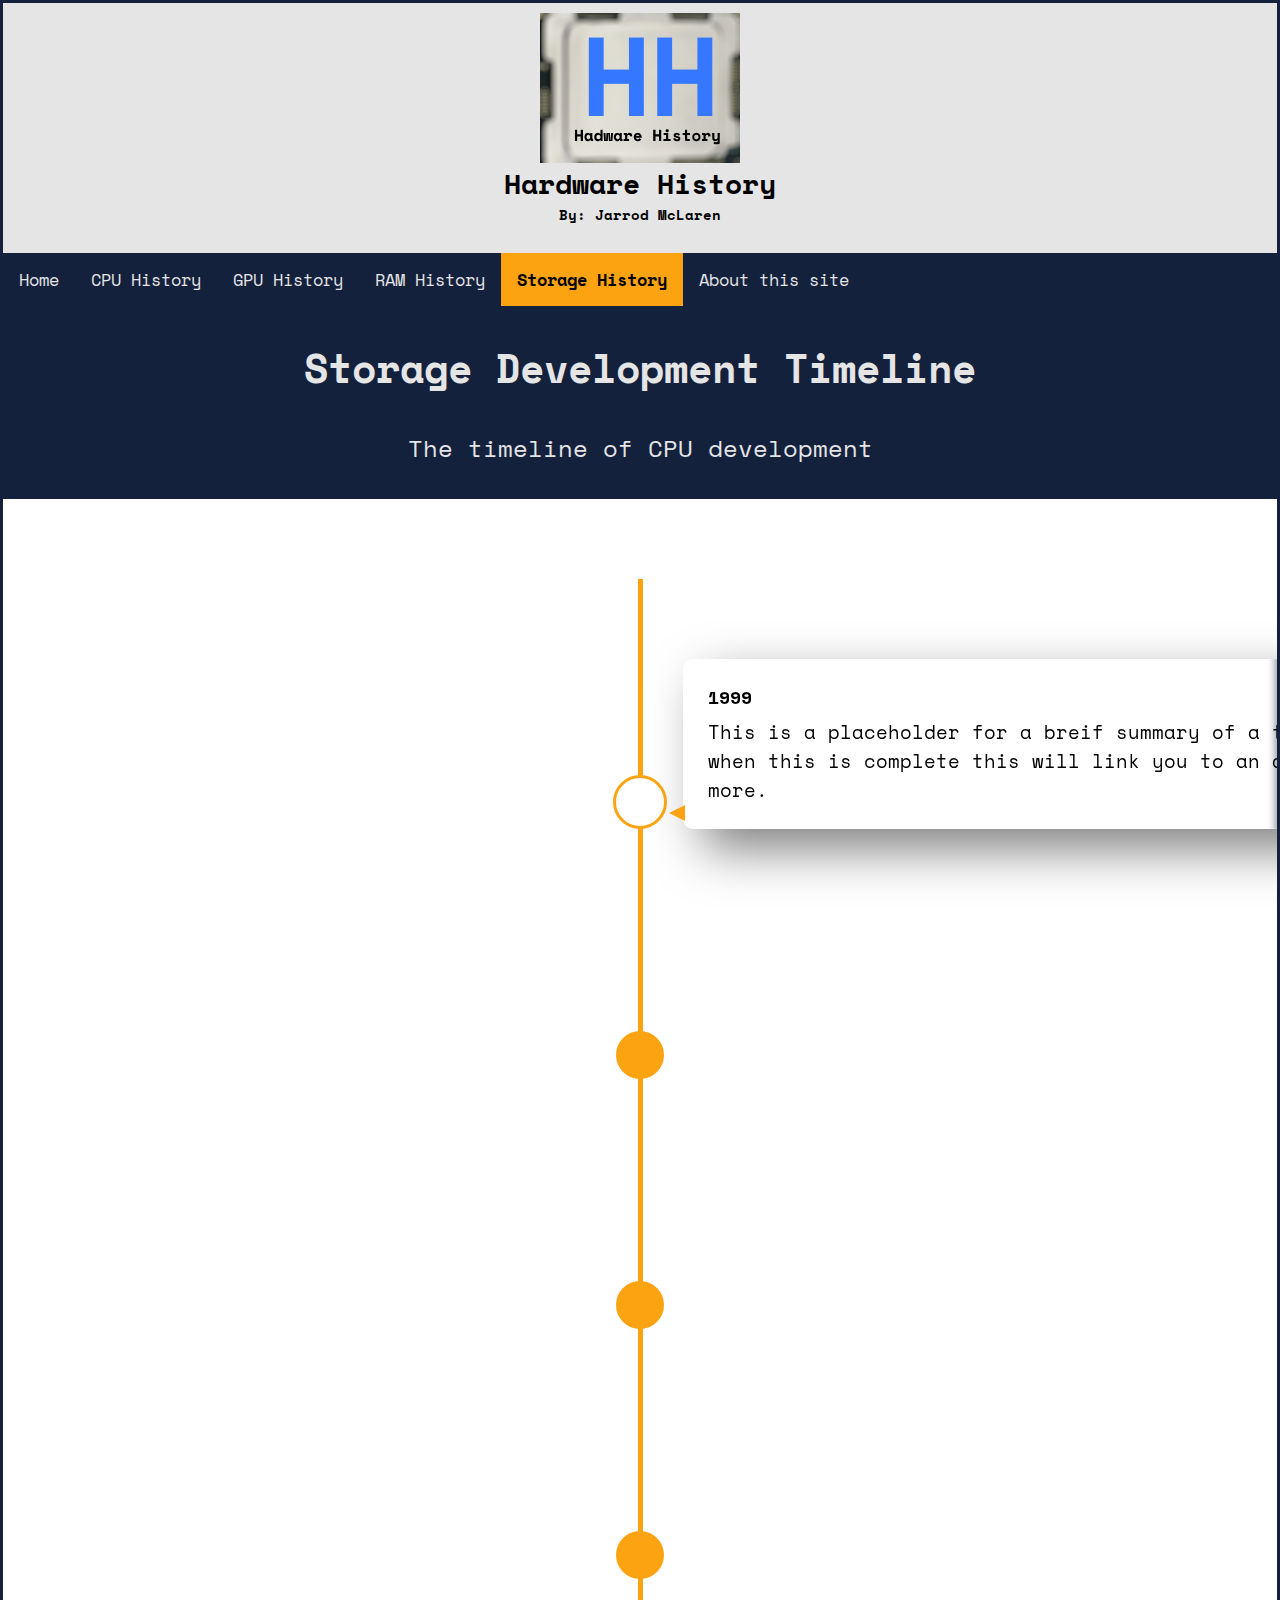
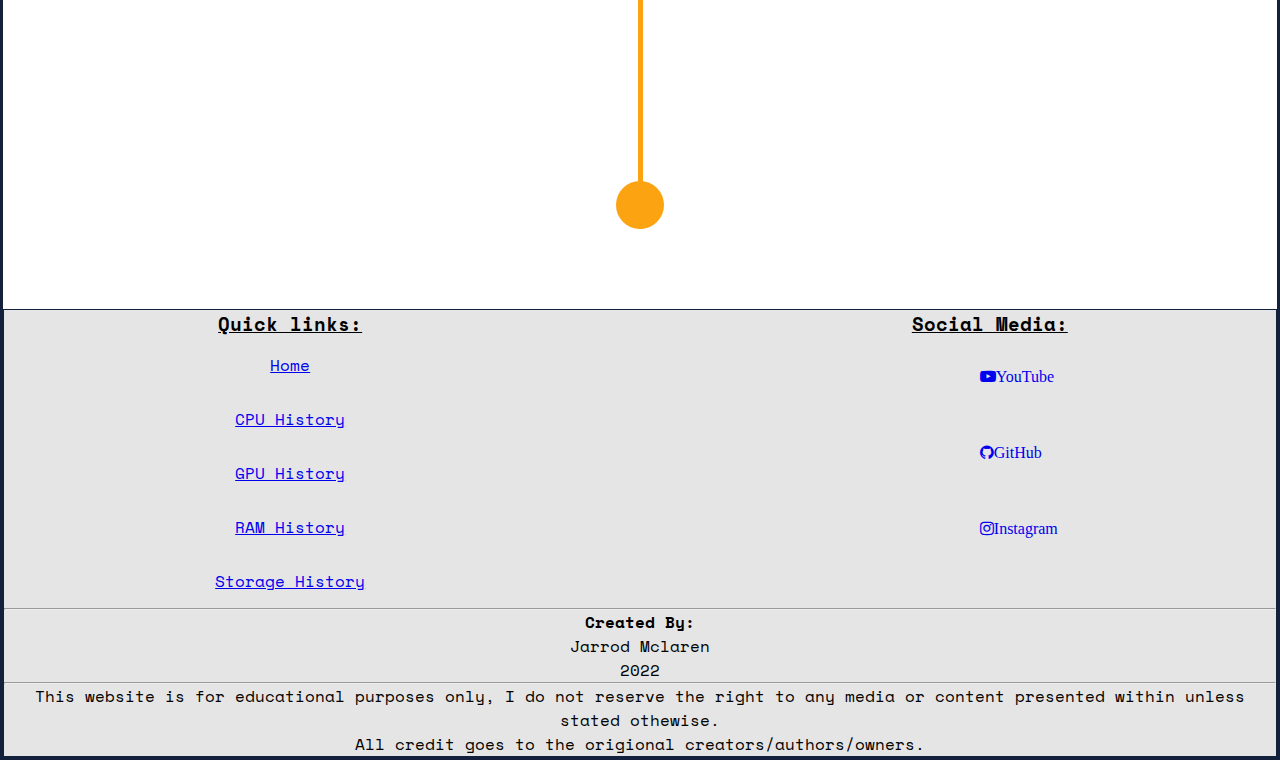
<file: storageTimeline.html>
<!DOCTYPE html>
<html>
	<head>
		<meta charset="UTF-8">
		<meta name="viewport" content="width=device-width, inital-scale=1.0">
		<title>Storage Timeline</title>
		<link rel="stylesheet" type="text/css" href="CSS/styleGlobal.css">
		<link href='https://fonts.googleapis.com/css?family=Space Mono' rel='stylesheet'>
		<link rel="stylesheet" href="https://cdnjs.cloudflare.com/ajax/libs/font-awesome/4.7.0/css/font-awesome.min.css">
		<script type="text/javascript" src="JS/scriptGlobal.js"></script>
	</head>
	<body>
		<header>
			<div class="headercontainer">
				<img src="MEDIA/siteicon.png" alt="Site Icon">
				<h1>Hardware History</h1>
				<h2>By: Jarrod McLaren</h2>
			</div>
		</header>
		<nav>
			<div class="topnav" id="myTopnav">
				<a href="index.html">Home</a>
				<a href="cpuTimeline.html">CPU History</a>
				<a href="gpuTimeline.html">GPU History</a>
				<a href="ramTimeline.html">RAM History</a>
				<a href="storageTimeline.html" class="active">Storage History</a>
				<a href="about.html">About this site</a>
				<a href="javascript:void(0);" class="icon" onclick="dropMenu()">
					<i class="fa fa-bars"></i>
				</a>
			</div>
		</nav>
		<content>
		<!--Content Section-->
			<!--Container for title-->
			<section class="textSection">
				<div class="container">
					<h1>Storage Development Timeline</h1>
					<p>The timeline of CPU development</p>
				</div>
			</section>
			<!--Container for timeline-->
			<section class="timelineSection">

				<ul>
					<li>
						<div>
							<time>1999</time>
							<p>This is a placeholder for a breif summary of a timeline entry, when this is complete this will link you to an article to read more.</p>
						</div>
					</li>
					
					<!--Timeline Entry-->
					<li>
						<div>
							<time>2000</time>
							<p>This is a placeholder for a breif summary of a timeline entry, when this is complete this will link you to an article to read more.</p>
						</div>
					</li>
					
					<!--Timeline Entry-->
					<li>
						<div>
							<time>2001</time>
							<p>This is a placeholder for a breif summary of a timeline entry, when this is complete this will link you to an article to read more.</p>
						</div>
					</li>
					
					<!--Timeline Entry-->
					<li>
						<div>
							<time>2002</time>
							<p>This is a placeholder for a breif summary of a timeline entry, when this is complete this will link you to an article to read more.</p>
						</div>
					</li>
					
					<li>
						<div>
							<time>2003</time>
							<p>This is a placeholder for a breif summary of a timeline entry, when this is complete this will link you to an article to read more.</p>
						</div>
					</li>
			</section>
		<!--End Content Section-->
		</content>
		<footer>
			<div id="quicklinks" class="col">
				<h3>Quick links:</h3>
				<ul>
					<li><a href="index.html">Home</a></li>
					<li><a href="cpuTimeline.html">CPU History</a></li>
					<li><a href="gpuTimeline.html">GPU History</a></li>
					<li><a href="ramTimeline.html">RAM History</a></li>
					<li><a href="storageTimeline.html">Storage History</a></li>
				</ul>
			</div>
			<div id="socials" class="col">
				<h3>Social Media:</h3>
				<ul>
					<li><a href="https://www.youtube.com" class="fa fa-youtube-play">YouTube</a></li>
					<li><a href="https://github.com/" class="fa fa-github">GitHub</a></li>
					<li><a href="https://www.instagram.com/" class="fa fa-instagram">Instagram</a></li>
				</ul>
			</div>
			<div id="disclaimer">
				<hr>
				<h4>Created By:</h4>
				<p>Jarrod Mclaren<br>2022</p>
				<hr>
				<p>This website is for educational purposes only, I do not reserve the right to any media or content presented within unless stated othewise.<br>All credit goes to the origional creators/authors/owners.</p>
			</div>
		</footer>
	<script type="text/javascript" src="JS/scriptTimeline.js"></script>
	</body>
</html>
</file>
<file: CSS/styleGlobal.css>
*{
	margin: 0;
	padding: 0;
	box-sizing: border-box;
	font-family: 'Space Mono';
}

:root{
	--cWhite: #FFFFFF;
	--cGrey: #E5E5E5;
	--cYellow: #FCA311;
	--cBlue: #14213D;
}

body{
	border: 3px solid var(--cBlue);
}
.headercontainer h1{
	margin: auto;
	display: block;
	text-align: center;
	font-size: 28px;
}
.headercontainer h2{
	margin: auto;
	display: block;
	text-align: center;
	font-size: 14px;
}
.headercontainer img{
	display: block;
	max-width: 50%;
	height: auto;
	margin: auto;
}
.headercontainer{
	height: 250px;
	background-color: var(--cGrey);
	padding: 10px;
}

/*Navigation Div*/
.topnav {
  background-color: var(--cBlue);
  overflow: hidden;
}

/* Links inside Navigation Div */
.topnav a {
  float: left;
  display: block;
  color: var(--cGrey);
  text-align: center;
  padding: 14px 16px;
  text-decoration: none;
  font-size: 17px;
}

.topnav a:hover {
  background-color: var(--cYellow);
  color: var(--cBlack);
}

.topnav a.active {
  background-color: var(--cYellow);
  color: var(--cBlack);
  font-weight: bold;
}

footer{
	display: table;
	width: 100%;
	background-color: var(--cGrey);
	text-align: center;
	border: 1px solid var(--cBlue);
}

footer h3{
	text-decoration: underline;
}

footer .col{
	display: table-cell;
	width: 45%;
}

footer #quicklinks{
	float: left;
	text-align: center;
}


footer #socials{
	float: right;
	text-align: center;
}

footer ul li{
	list-style: none;
	padding: 15px;
}

footer #disclaimer{
	display: table-row;
	text-align: center;
}

/* Hide the link that should open and close the topnav on small screens */
.topnav .icon {
  display: none;
}

/* Style all font awesome icons */
.fa {
  padding: 15px;
  font-size: 50px;
  width: 50px;
  text-align: center;
  text-decoration: none;
}

.row{
	display: flex;
	flex-direction: row;
}
.row h1{
	font-size: 2.5rem;
}
.row p{
	font-size: 1.5rem;
}
.col{
	text-align: center;
	flex-basis: 50%;
}
.col img{
	display: block;
	margin-left: auto;
	margin-right: auto;
	padding: 15px;
	height: 250px;
	width: 230px;
}
/*Credit Section.io for timeline tutorial 
https://www.section.io/engineering-education/building-an-animated-vertical-timeline-chart-with-html-css-and-javascript/*/
.textSection{
	background-color: var(--cBlue);
	color: var(--cGrey);
	padding: 2rem 0;
}

.textSection h1{
	font-size: 2.5rem;
}

.container{
	margin: 0 auto;
	padding: 0 20px;
	text-align: center;
}

.textSection p, .timeline p{
	font-size: 1.5rem;
	padding-top: 2rem;
	line-height: 1.6;
}

.timelineSection{
	width: 100%;
	overflow: hidden;
	word-wrap: break-word;
}

.timelineSection ul{
	background: --var(cGrey);
	padding: 5rem 0;
}

.timelineSection ul li{
	list-style: none;
	position: relative;
	width: 5px;
	margin: 0 auto;
	padding-top: 5rem;
	background: var(--cYellow);
}

.timelineSection ul li::after{
	content: "";
	position: absolute;
	left: 50%;
	bottom: 0;
	transform: translateX(-50%);
	width: 3rem;
	height: 3rem;
	border-radius: 50%;
	background: inherit;
}

.timelineSection ul li div{
	width: 50rem;
	font-size: 1.2rem;
	position: relative;
	bottom: 0;
	padding: 1.5rem;
	/*Add effect*/
	background: rgba(255,255,255,.2);
	-webkit-backdrop-filter: blur(5px);
	backdrop-filter: blur(5px);
	box-shadow: 20px 20px 50px rgba(0, 0, 0, 0.5);
	border-radius: 10px;
    border-top: 2px solid rgba(255, 255, 255, 0.5);
    border-left: 2px solid rgba(255, 255, 255, 0.5);
    border-bottom: 2px solid rgba(255, 255, 255, 0.5);
    border-right: 2px solid rgba(255, 255, 255, 0.5);
    border: 1px solid rgba(255,255,255,0.2);
}

.timelineSection ul li div::before{
	content: "";
	position: absolute;
	bottom: 7px;
	width: 0;
	height: 0;
	border-style: solid;
}

.timelineSection ul li:nth-child(odd) div{
	left: 45px;
}

.timelineSection ul li:nth-child(odd) div::before{
	left: -15px;
	border-width: 8px 16px 8px 0;
	border-color: transparent var(--cYellow) transparent transparent;
}

.timelineSection ul li:nth-child(even) div{
	left: -640px;
}

.timelineSection ul li:nth-child(even) div::before{
	right: -15px;
	border-width: 8px 0 8px 16px;
	border-color: transparent transparent transparent var(--cYellow);
}

time {
    display: block;
    font-size: 1.1rem;
    font-weight: 800;
    margin-bottom: 7px;
}

/*animation code*/
.timelineSection ul li::after{
	transition: all 0.5s ease-in-out;
}

.timelineSection ul li.slide-in::after{
	background: var(--cWhite);
	border: 3px solid var(--cYellow);
}

.timelineSection ul li div{
	visibility: hidden;
    opacity: 0;
    transition: all 0.5s ease-in-out;
}

.timelineSection ul li:nth-child(odd) div{
	transform: translateX(20rem);
}

.timelineSection ul li:nth-child(even) div {
    transform: translateX(-20rem);
}

.timelineSection ul li.slide-in div {
    transform: none;
    visibility: visible;
    opacity: 1;
}

/*Buttons*/
.timelineSection ul li div .button{
	display: inline-block;
	float: right;
	padding: 5px;
	margin-top: 10px;
	position: relative;
	background-color: var(--cGrey);
	font-size: 13px;
	font-weight: bold;
	border: 1px solid grey;
}

.timelineSection ul li div .button:hover{
	background-color: var(--cBlue);
	color: var(--cYellow);
}

.timelineSection ul li div::after{
	content:"";
	clear: both;
	display: table;
}

 .article{
	width: 95%;
	background-color: var(--cYellow);
	border-radius: 25px;
	position: relative;
	margin: auto;
	margin-top: 10px;
	padding: 25px;
}

.article img{
	display: inline-block;
	float: left;
	max-width: 200px;
	height: auto;
	background-color: var(--cBlue);
}

.article h1{
	display: inline-block;
	margin-left: 15px;
}

.article p{
	display: block;
	background-color: var(--cWhite);
	margin-left: 214px;
	padding: 5px;
	max-height: 255px;
	overflow: scroll;
	border: 1px solid black;
	font-size: 13px;
}

.article::after{
	content:"";
	clear: both;
	display: table;
}


@media screen and (max-width: 1024px){
	.timelineSection ul li div{
		width: 25rem;
	}
	.timelineSection ul li:nth-child(even) div{
		left: -345px;
	}
}

/* When the screen is less than 768 (Tablet) pixels wide, hide all links, except for the first one ("Home"). Show the link that contains should open and close the topnav (.icon) */
@media screen and (max-width: 768px) {
	.article img{
		display: block;
		max-width: 133px;
		float: none;
		margin-left: auto;
		margin-right: auto;
	}
	.article h1{
		display: block;
		text-align: center;
		margin: auto;
	}
	.article p{
		max-height: 266px;
		margin-left: 0px;
	}
	.topnav.responsive {position: relative;}
	.topnav.responsive a.icon {
		position: absolute;
		right: 0;
		top: 0;
	}
	.topnav.responsive a {
		float: none;
		display: block;
		text-align: left;
	}
	.topnav a:not(:first-child) {display: none;}
	.topnav a.icon {
		float: right;
		display: block;
	}
	.topnav.responsive {position: relative;}
	.topnav.responsive .icon {
    position: absolute;
    right: 0;
    top: 0;
	}
	.topnav.responsive a {
    float: none;
    display: block;
    text-align: left;
	}
	.headercontainer h1{
		margin: auto;
		display: block;
		text-align: center;
		font-size: 28px;
	}
	.headercontainer h2{
		margin: auto;
		display: block;
		text-align: center;
		font-size: 14px;
	}
	.headercontainer img{
		display: block;
		max-width: 100%;
		height: auto;
		margin: auto;
	}
	.row{
		flex-direction: column;
	}
	
	.timelineSection ul li{
      margin-left: 2rem;
    }
  
    .timelineSection ul li div{
      width: calc(100vw - 91px);
    }
  
    .timelineSection ul li:nth-child(even) div{
      left: 45px;
    }
  
    .timelineSection ul li:nth-child(even) div::before{
      left: -15px;
      border-width: 8px 16px 8px 0;
      border-color: transparent var(--cYellow) transparent transparent;
    }
}
</file>
<file: CSS/styleHome.css>
.slideshow{
	max-width: 1000px;
	width: 90%;
	margin: auto;
	position: relative;
	overflow: hidden;
	padding-top: 10px;
}

.slides{
	display: none;
}

.slides img{
	width: 100%;
}

.prev, .next {
  cursor: pointer;
  position: absolute;
  top: 50%;
  width: auto;
  margin-top: -22px;
  padding: 16px;
  color: white;
  font-weight: bold;
  font-size: 30px;
  transition: 0.6s ease;
  border-radius: 0 3px 3px 0;
  user-select: none;
}

/* Position the "next button" to the right */
.next {
  right: 0;
  border-radius: 3px 0 0 3px;
}

.prev:hover, .next:hover {
  background-color: rgba(0,0,0,0.8);
}

/* Caption */
.text {
  color: black;
  font-size: 15px;
  padding: 8px;
  position: relative;
  bottom: 8px;
  width: 100%;
  text-align: center;
}

/* counter */
.counter {
  color: #f2f2f2;
  font-size: 12px;
  padding: 8px 12px;
  position: absolute;
  top: 0;
}

/* The dots/bullets/indicators */
.dot {
  cursor: pointer;
  height: 15px;
  width: 15px;
  margin: 0 2px;
  background-color: #bbb;
  border-radius: 50%;
  display: inline-block;
  transition: background-color 0.6s ease;
}

.active, .dot:hover {
  background-color: #717171;
}

/* Fading animation */
.fade {
  animation-name: fade;
  animation-duration: 1.5s;
}

@keyframes fade {
  from {opacity: .4}
  to {opacity: 1}
}
</file>
